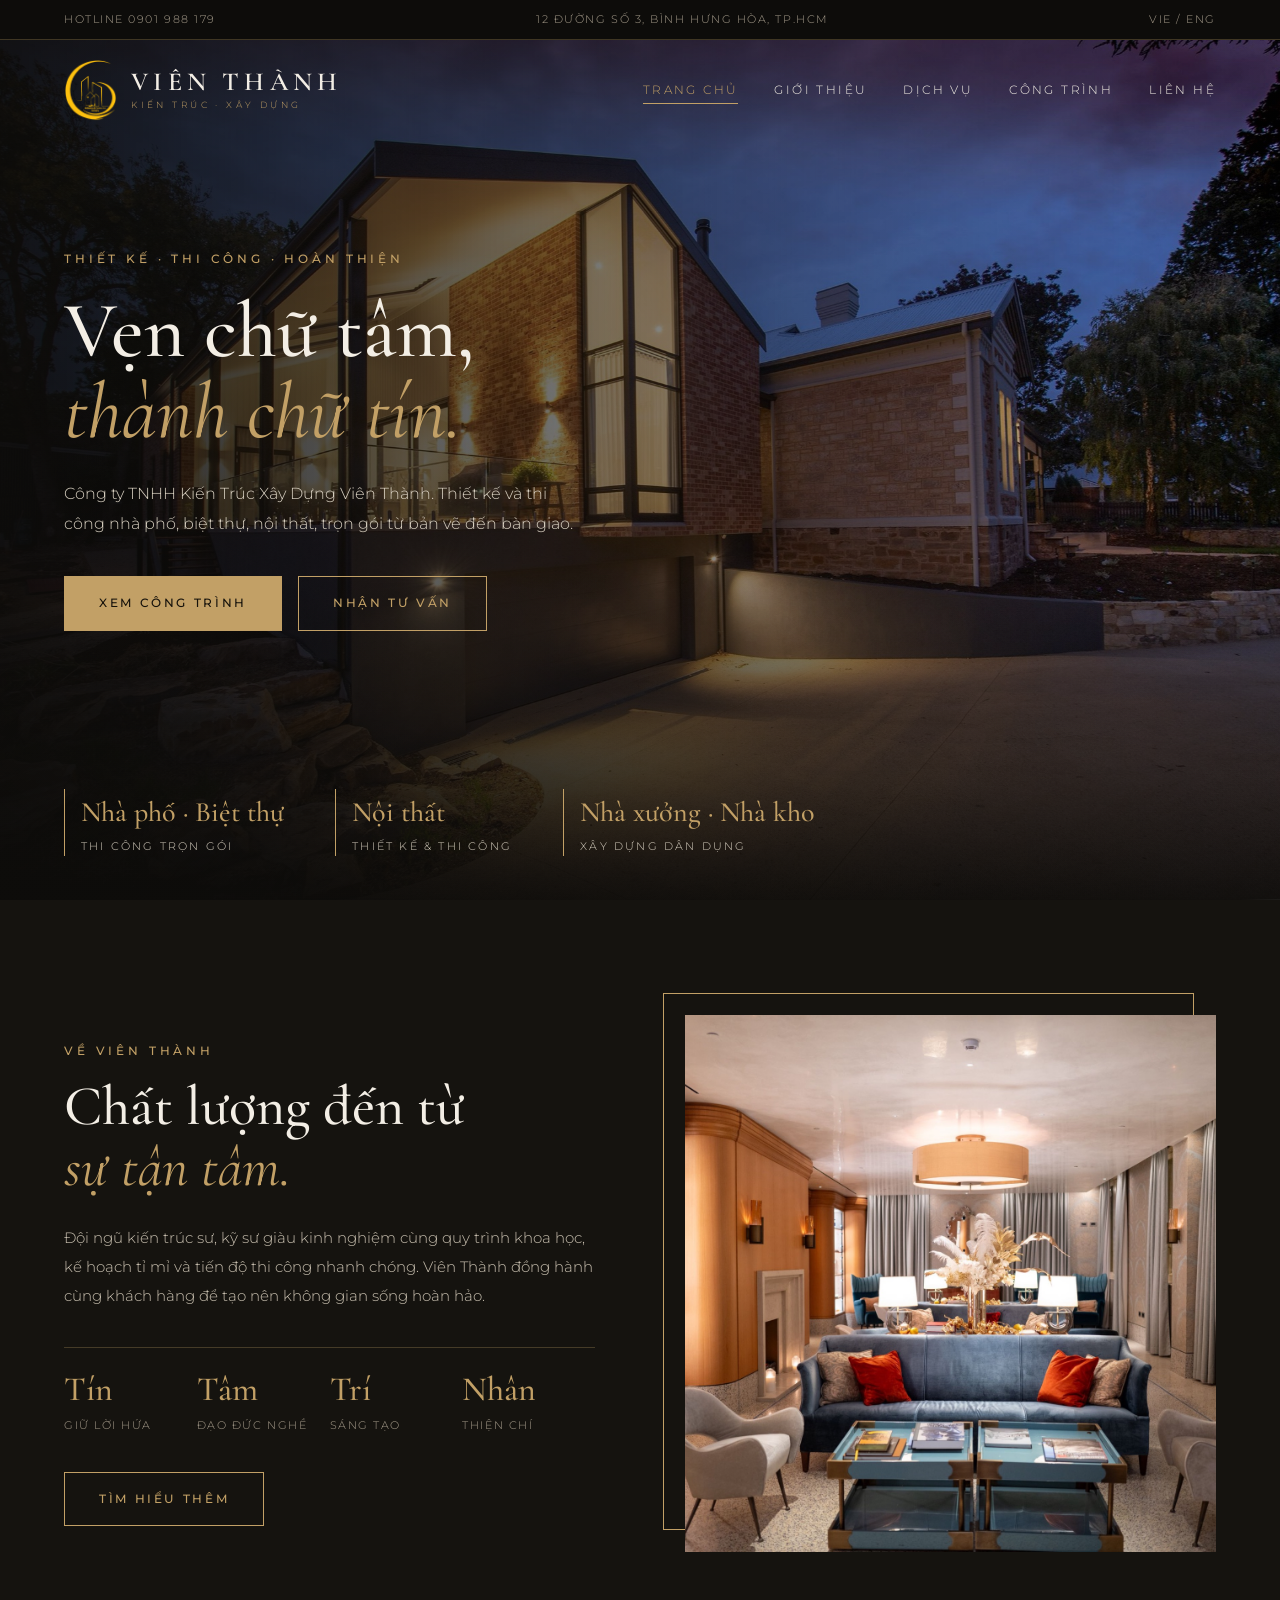
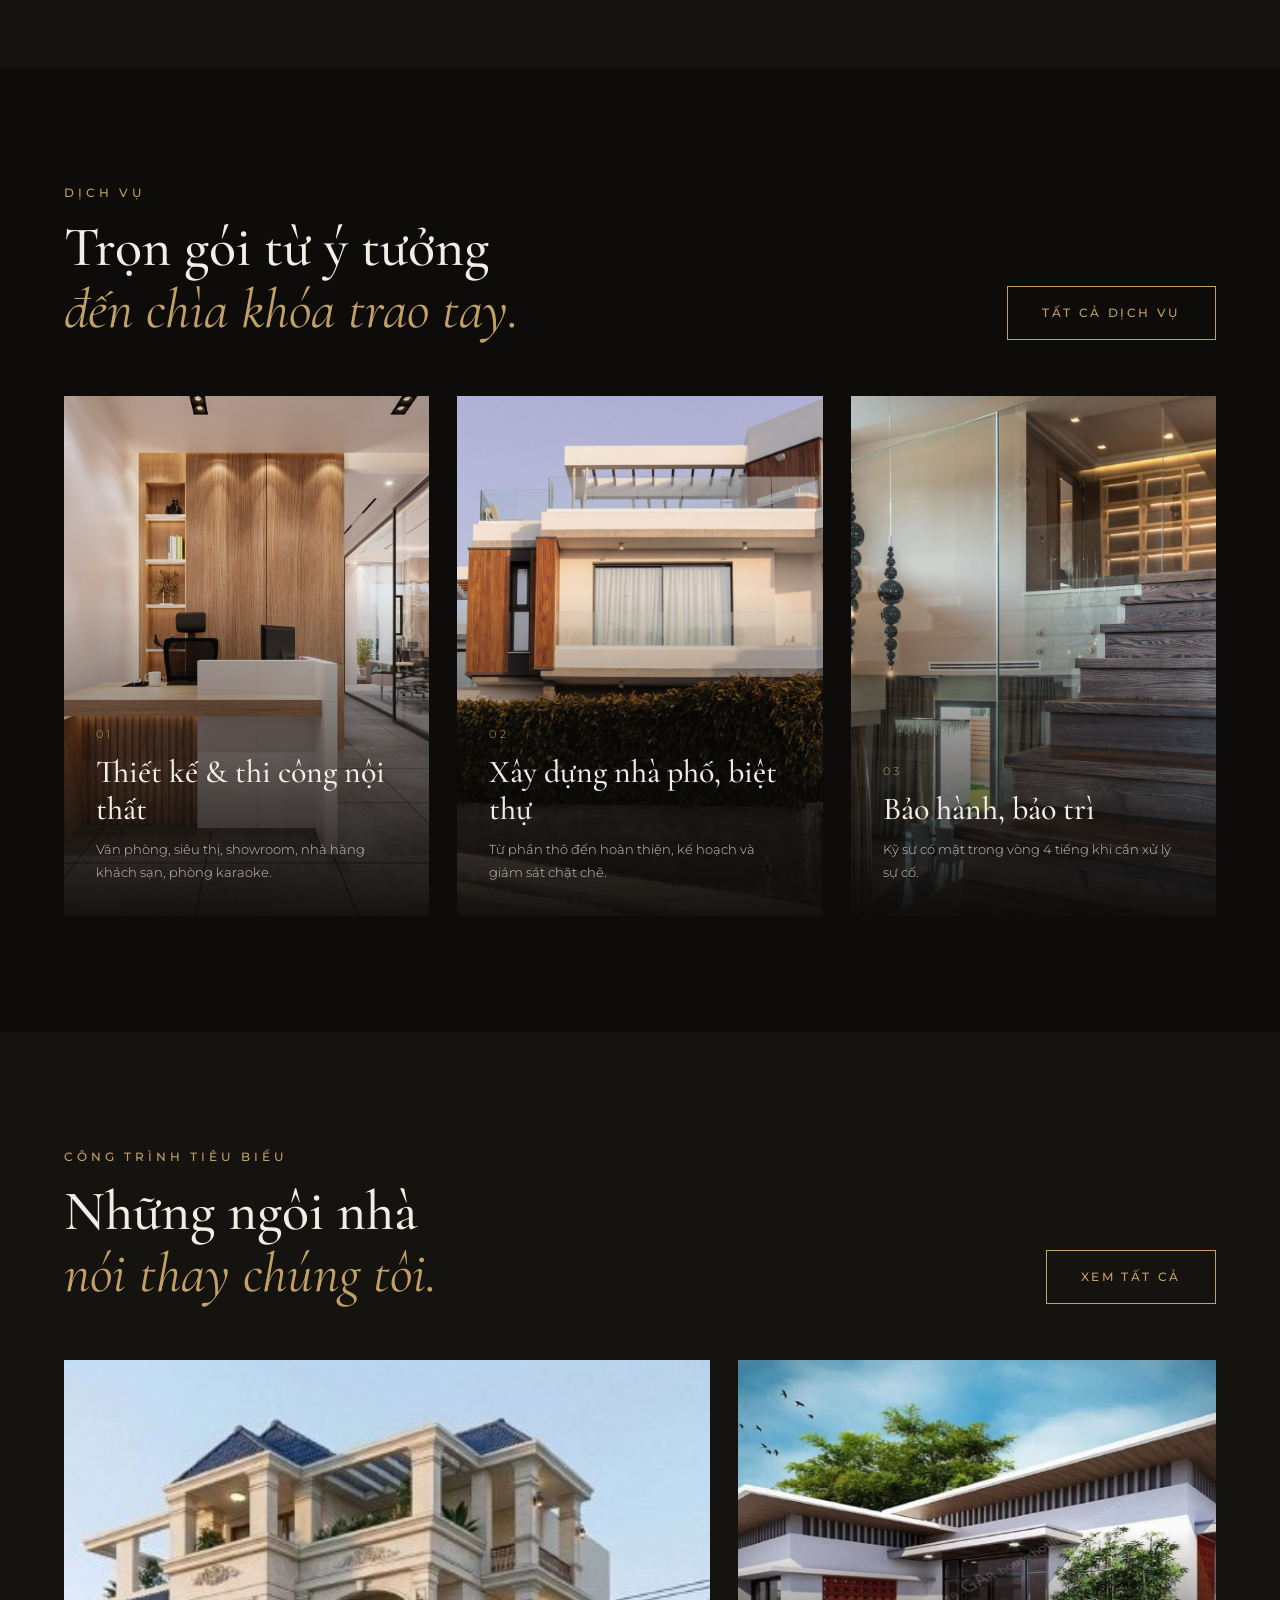
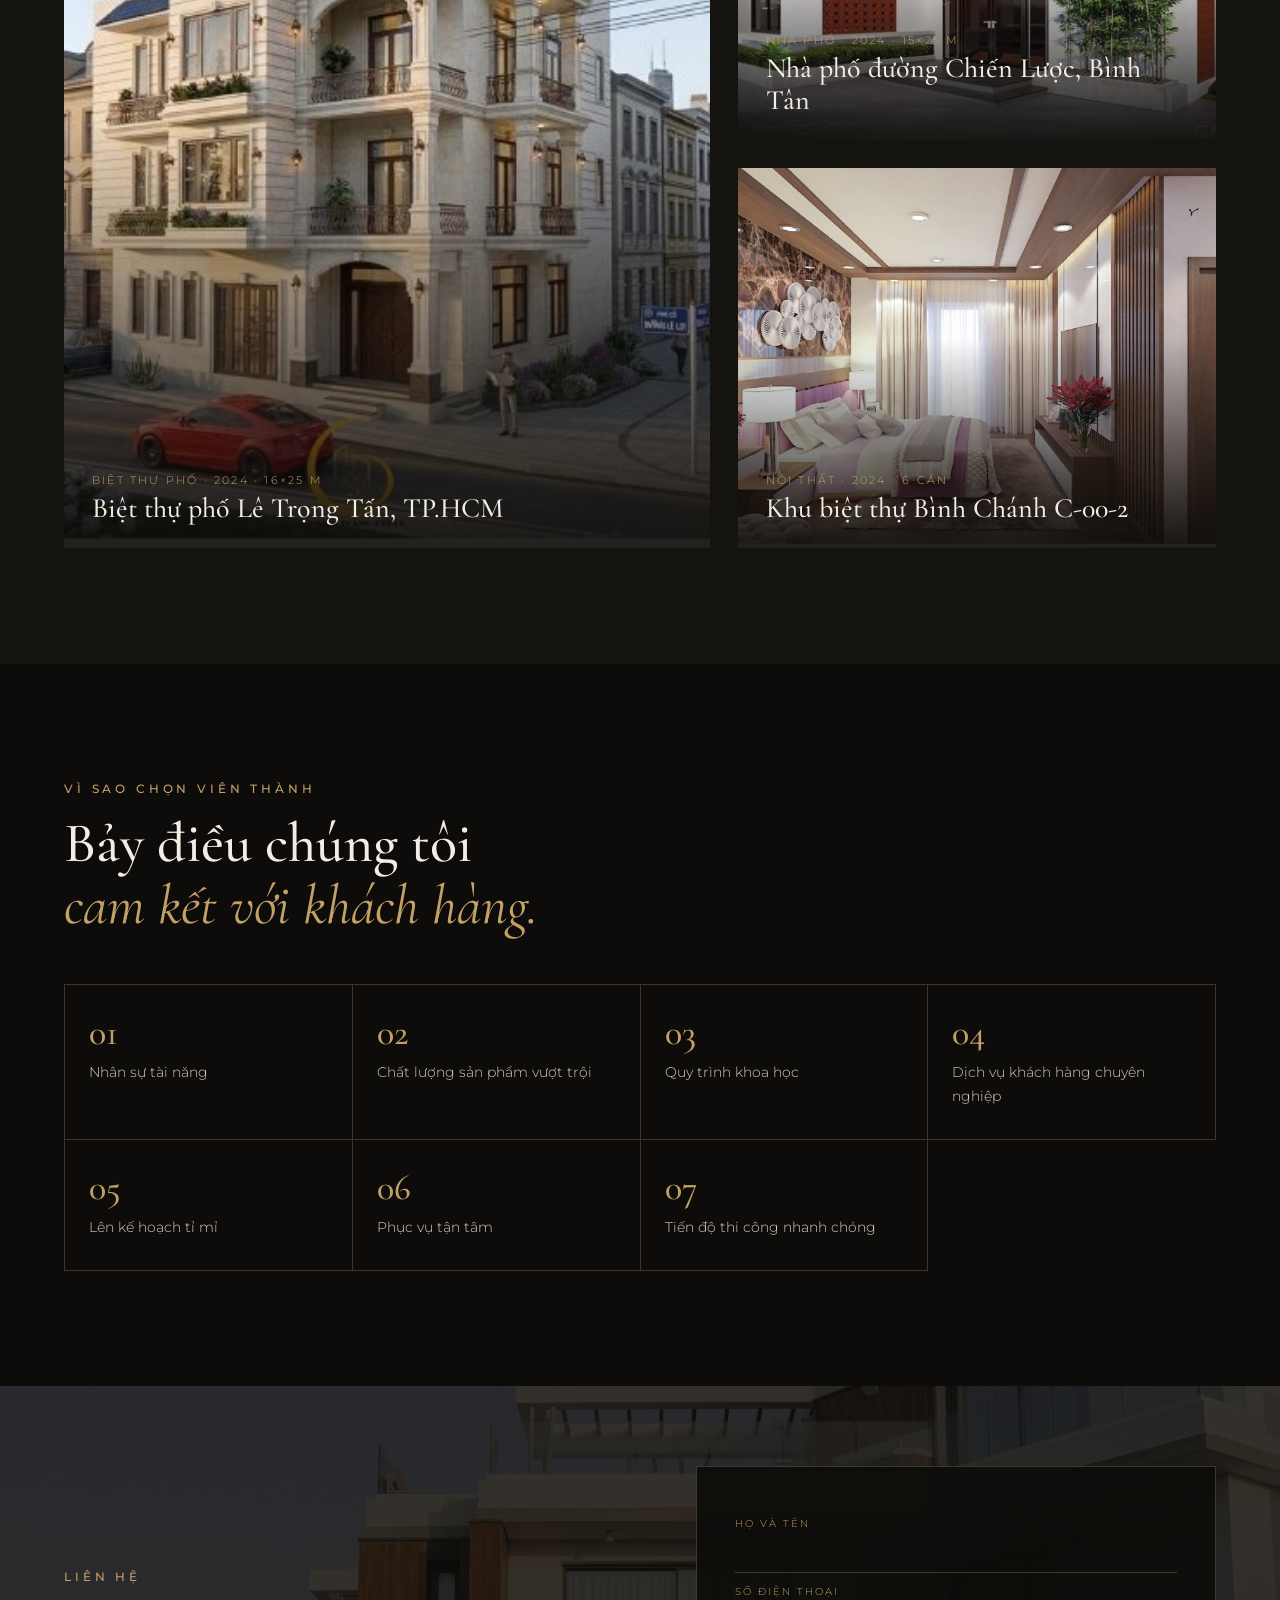
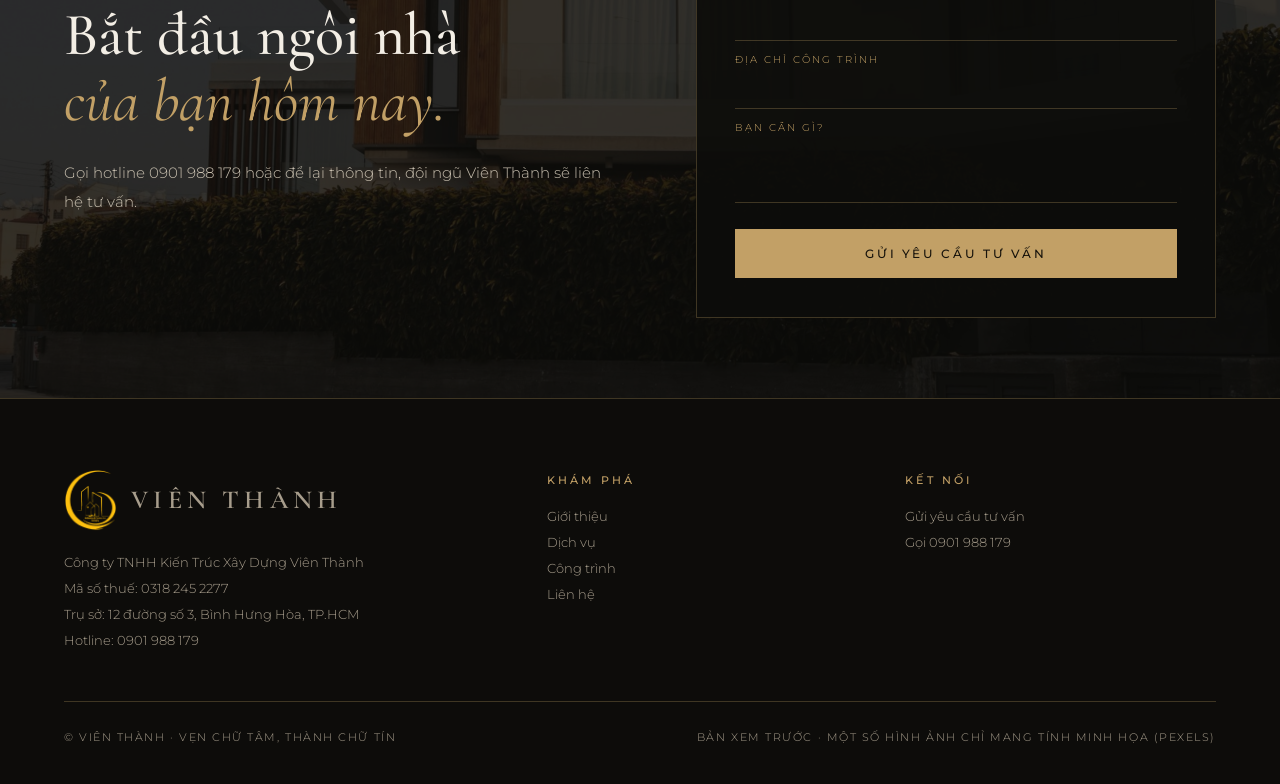
<file: index.html>
<!doctype html>
<html lang="vi"><head><meta charset="utf-8"><meta name="viewport" content="width=device-width,initial-scale=1">
<title>Viên Thành · Kiến trúc & Xây dựng</title><meta name="description" content="Công ty TNHH Kiến Trúc Xây Dựng Viên Thành: thiết kế, thi công nhà phố, biệt thự, nội thất trọn gói tại TP.HCM.">
<link rel="preconnect" href="https://fonts.googleapis.com"><link rel="preconnect" href="https://fonts.gstatic.com" crossorigin>
<link href="https://fonts.googleapis.com/css2?family=Cormorant+Garamond:ital,wght@0,400;0,500;0,600;1,400;1,500&family=Montserrat:wght@300;400;500;600&display=swap" rel="stylesheet">
<link rel="icon" type="image/png" href="img/favicon.png"><link rel="stylesheet" href="css/style.css"></head><body>
<div class="top"><span>HOTLINE 0901 988 179</span><span>12 ĐƯỜNG SỐ 3, BÌNH HƯNG HÒA, TP.HCM</span><span>VIE / ENG</span></div>
<header class="">
<a class="logo" href="index.html"><img src="img/logo-vienthanh.png" alt="Logo Viên Thành" width="52" height="54" style="height:62px;width:auto"><div><b>VIÊN THÀNH</b><small>KIẾN TRÚC · XÂY DỰNG</small></div></a>
<nav id="nav"><ul><li><a href="index.html" class=on>Trang chủ</a></li><li><a href="gioi-thieu.html">Giới thiệu</a></li><li><a href="dich-vu.html">Dịch vụ</a></li><li><a href="cong-trinh.html">Công trình</a></li><li><a href="lien-he.html">Liên hệ</a></li></ul></nav>
<button class="burger" aria-label="Mở menu" aria-expanded="false">☰</button>
</header>
<div class="hero"><img class="bg" src="img/minhhoa-hero.jpg" alt="Nhà hiện đại lúc hoàng hôn (ảnh minh họa)">
<div class="txt"><div class="eyebrow">Thiết kế · Thi công · Hoàn thiện</div>
<h1>Vẹn chữ tâm,<br><i>thành chữ tín.</i></h1>
<p>Công ty TNHH Kiến Trúc Xây Dựng Viên Thành. Thiết kế và thi công nhà phố, biệt thự, nội thất, trọn gói từ bản vẽ đến bàn giao.</p>
<div class="btns"><a class="btn g" href="cong-trinh.html">Xem công trình</a><a class="btn o" href="lien-he.html">Nhận tư vấn</a></div></div>
<div class="trust"><div><b>Nhà phố · Biệt thự</b>Thi công trọn gói</div><div><b>Nội thất</b>Thiết kế &amp; thi công</div><div><b>Nhà xưởng · Nhà kho</b>Xây dựng dân dụng</div></div></div>

<section class="alt"><div class="wrap split">
<div class="rv"><div class="eyebrow">Về Viên Thành</div><h2>Chất lượng đến từ<br><i>sự tận tâm.</i></h2>
<p class="lead">Đội ngũ kiến trúc sư, kỹ sư giàu kinh nghiệm cùng quy trình khoa học, kế hoạch tỉ mỉ và tiến độ thi công nhanh chóng. Viên Thành đồng hành cùng khách hàng để tạo nên không gian sống hoàn hảo.</p>
<div class="vals"><div><b>Tín</b><span>Giữ lời hứa</span></div><div><b>Tâm</b><span>Đạo đức nghề</span></div><div><b>Trí</b><span>Sáng tạo</span></div><div><b>Nhân</b><span>Thiện chí</span></div></div>
<p style="margin-top:34px"><a class="btn o" href="gioi-thieu.html">Tìm hiểu thêm</a></p></div>
<div class="frame rv"><img src="img/minhhoa-living.jpg" alt="Phòng khách sang trọng (ảnh minh họa)"></div></div></section>

<section><div class="wrap"><div class="head"><div class="rv"><div class="eyebrow">Dịch vụ</div><h2>Trọn gói từ ý tưởng<br><i>đến chìa khóa trao tay.</i></h2></div><a class="btn o" href="dich-vu.html">Tất cả dịch vụ</a></div>
<div class="svc">
<a class="card rv" href="dich-vu.html#noi-that"><img src="img/minhhoa-vanphong.jpg" alt="Nội thất văn phòng (ảnh minh họa)"><div class="t"><small>01</small><h3>Thiết kế &amp; thi công nội thất</h3><p>Văn phòng, siêu thị, showroom, nhà hàng khách sạn, phòng karaoke.</p></div></a>
<a class="card rv" href="dich-vu.html#xay-dung"><img src="img/minhhoa-bietthu.jpg" alt="Biệt thự hiện đại (ảnh minh họa)"><div class="t"><small>02</small><h3>Xây dựng nhà phố, biệt thự</h3><p>Từ phần thô đến hoàn thiện, kế hoạch và giám sát chặt chẽ.</p></div></a>
<a class="card rv" href="dich-vu.html#bao-hanh"><img src="img/minhhoa-cauthang.jpg" alt="Cầu thang gỗ (ảnh minh họa)"><div class="t"><small>03</small><h3>Bảo hành, bảo trì</h3><p>Kỹ sư có mặt trong vòng 4 tiếng khi cần xử lý sự cố.</p></div></a>
</div></div></section>

<section class="alt"><div class="wrap"><div class="head"><div class="rv"><div class="eyebrow">Công trình tiêu biểu</div><h2>Những ngôi nhà<br><i>nói thay chúng tôi.</i></h2></div><a class="btn o" href="cong-trinh.html">Xem tất cả</a></div>
<div class="pg">
<a class="pi big rv" href="cong-trinh.html"><img src="img/bietthu-letrongtan.jpg" alt="Biệt thự phố Lê Trọng Tấn"><div class="t"><span>Biệt thự phố · 2024 · 16×25 m</span><h4>Biệt thự phố Lê Trọng Tấn, TP.HCM</h4></div></a>
<a class="pi rv" href="cong-trinh.html"><img src="img/nhapho-chienluoc.jpg" alt="Nhà phố đường Chiến Lược"><div class="t"><span>Nhà phố · 2024 · 15×25 m</span><h4>Nhà phố đường Chiến Lược, Bình Tân</h4></div></a>
<a class="pi rv" href="cong-trinh.html"><img src="img/noithat-binhchanh-2.jpg" alt="Phòng ngủ khu biệt thự Bình Chánh"><div class="t"><span>Nội thất · 2024 · 6 căn</span><h4>Khu biệt thự Bình Chánh C-00-2</h4></div></a>
</div></div></section>

<section><div class="wrap"><div class="rv"><div class="eyebrow">Vì sao chọn Viên Thành</div><h2>Bảy điều chúng tôi<br><i>cam kết với khách hàng.</i></h2></div>
<div class="why rv"><div><b>01</b>Nhân sự tài năng</div><div><b>02</b>Chất lượng sản phẩm vượt trội</div><div><b>03</b>Quy trình khoa học</div><div><b>04</b>Dịch vụ khách hàng chuyên nghiệp</div><div><b>05</b>Lên kế hoạch tỉ mỉ</div><div><b>06</b>Phục vụ tận tâm</div><div><b>07</b>Tiến độ thi công nhanh chóng</div></div></div></section>
<section class="cta"><img src="img/minhhoa-bietthu.jpg" alt="" style="object-position:50% 40%">
<div class="cin"><div class="rv"><div class="eyebrow">Liên hệ</div><h2>Bắt đầu ngôi nhà<br><i>của bạn hôm nay.</i></h2>
<p class="lead">Gọi hotline 0901 988 179 hoặc để lại thông tin, đội ngũ Viên Thành sẽ liên hệ tư vấn.</p></div>
<form class="form rv" action="#"><label><span>Họ và tên</span><input required></label><label><span>Số điện thoại</span><input type="tel" required></label>
<label><span>Địa chỉ công trình</span><input></label><label><span>Bạn cần gì?</span><textarea rows="2"></textarea></label>
<button class="btn g" type="submit">Gửi yêu cầu tư vấn</button><div class="ok">Bản xem trước: biểu mẫu chưa gửi dữ liệu thật.</div></form></div></section>
<footer>
<div><a class="logo" href="index.html" style="margin-bottom:18px"><img src="img/logo-vienthanh.png" alt="Logo Viên Thành" width="52" height="54" style="height:62px;width:auto"><div><b>VIÊN THÀNH</b></div></a>Công ty TNHH Kiến Trúc Xây Dựng Viên Thành<br>Mã số thuế: 0318 245 2277<br>Trụ sở: 12 đường số 3, Bình Hưng Hòa, TP.HCM<br>Hotline: <a href="tel:0901988179">0901 988 179</a></div>
<div><h6>Khám phá</h6><a href="gioi-thieu.html">Giới thiệu</a><br><a href="dich-vu.html">Dịch vụ</a><br><a href="cong-trinh.html">Công trình</a><br><a href="lien-he.html">Liên hệ</a></div>
<div><h6>Kết nối</h6><a href="lien-he.html">Gửi yêu cầu tư vấn</a><br><a href="tel:0901988179">Gọi 0901 988 179</a></div>
<div class="copy"><span>© VIÊN THÀNH · VẸN CHỮ TÂM, THÀNH CHỮ TÍN</span><span>BẢN XEM TRƯỚC · MỘT SỐ HÌNH ẢNH CHỈ MANG TÍNH MINH HỌA (PEXELS)</span></div>
</footer>
<script src="js/main.js"></script></body></html>
</file>
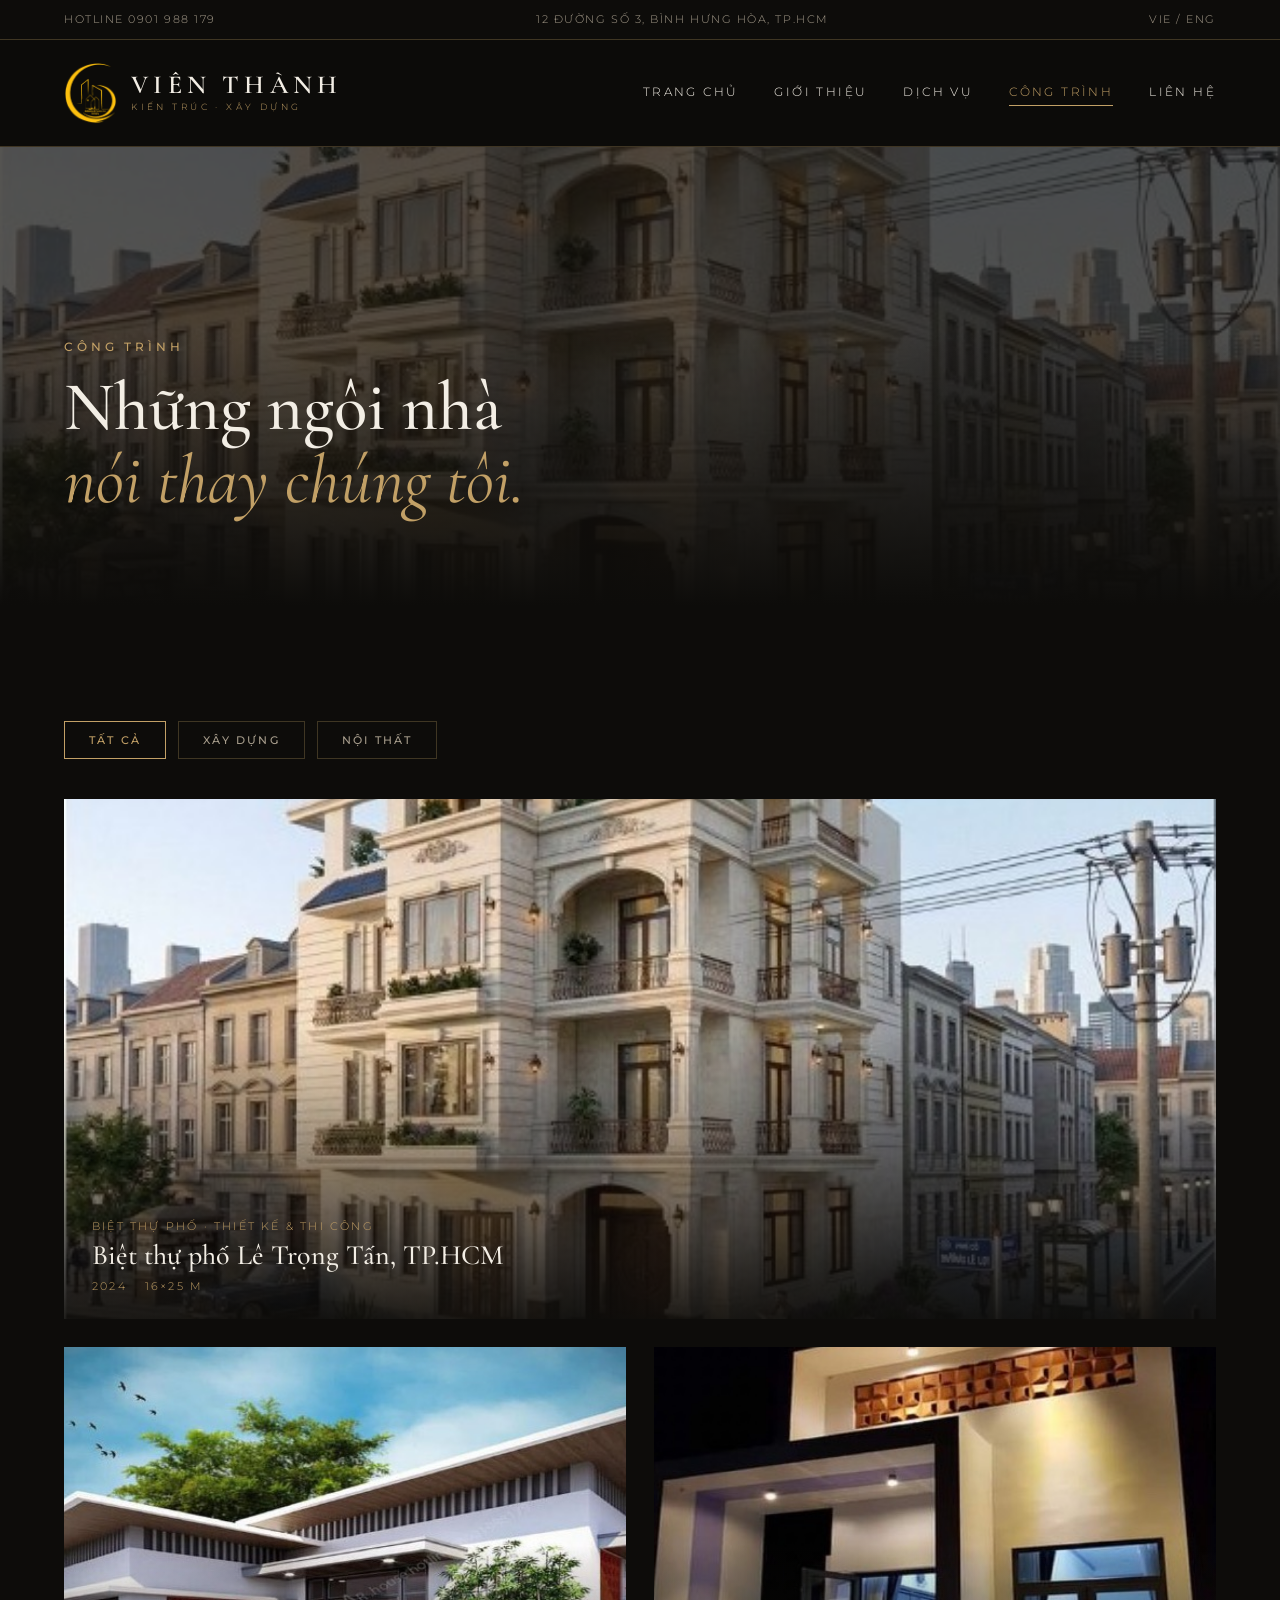
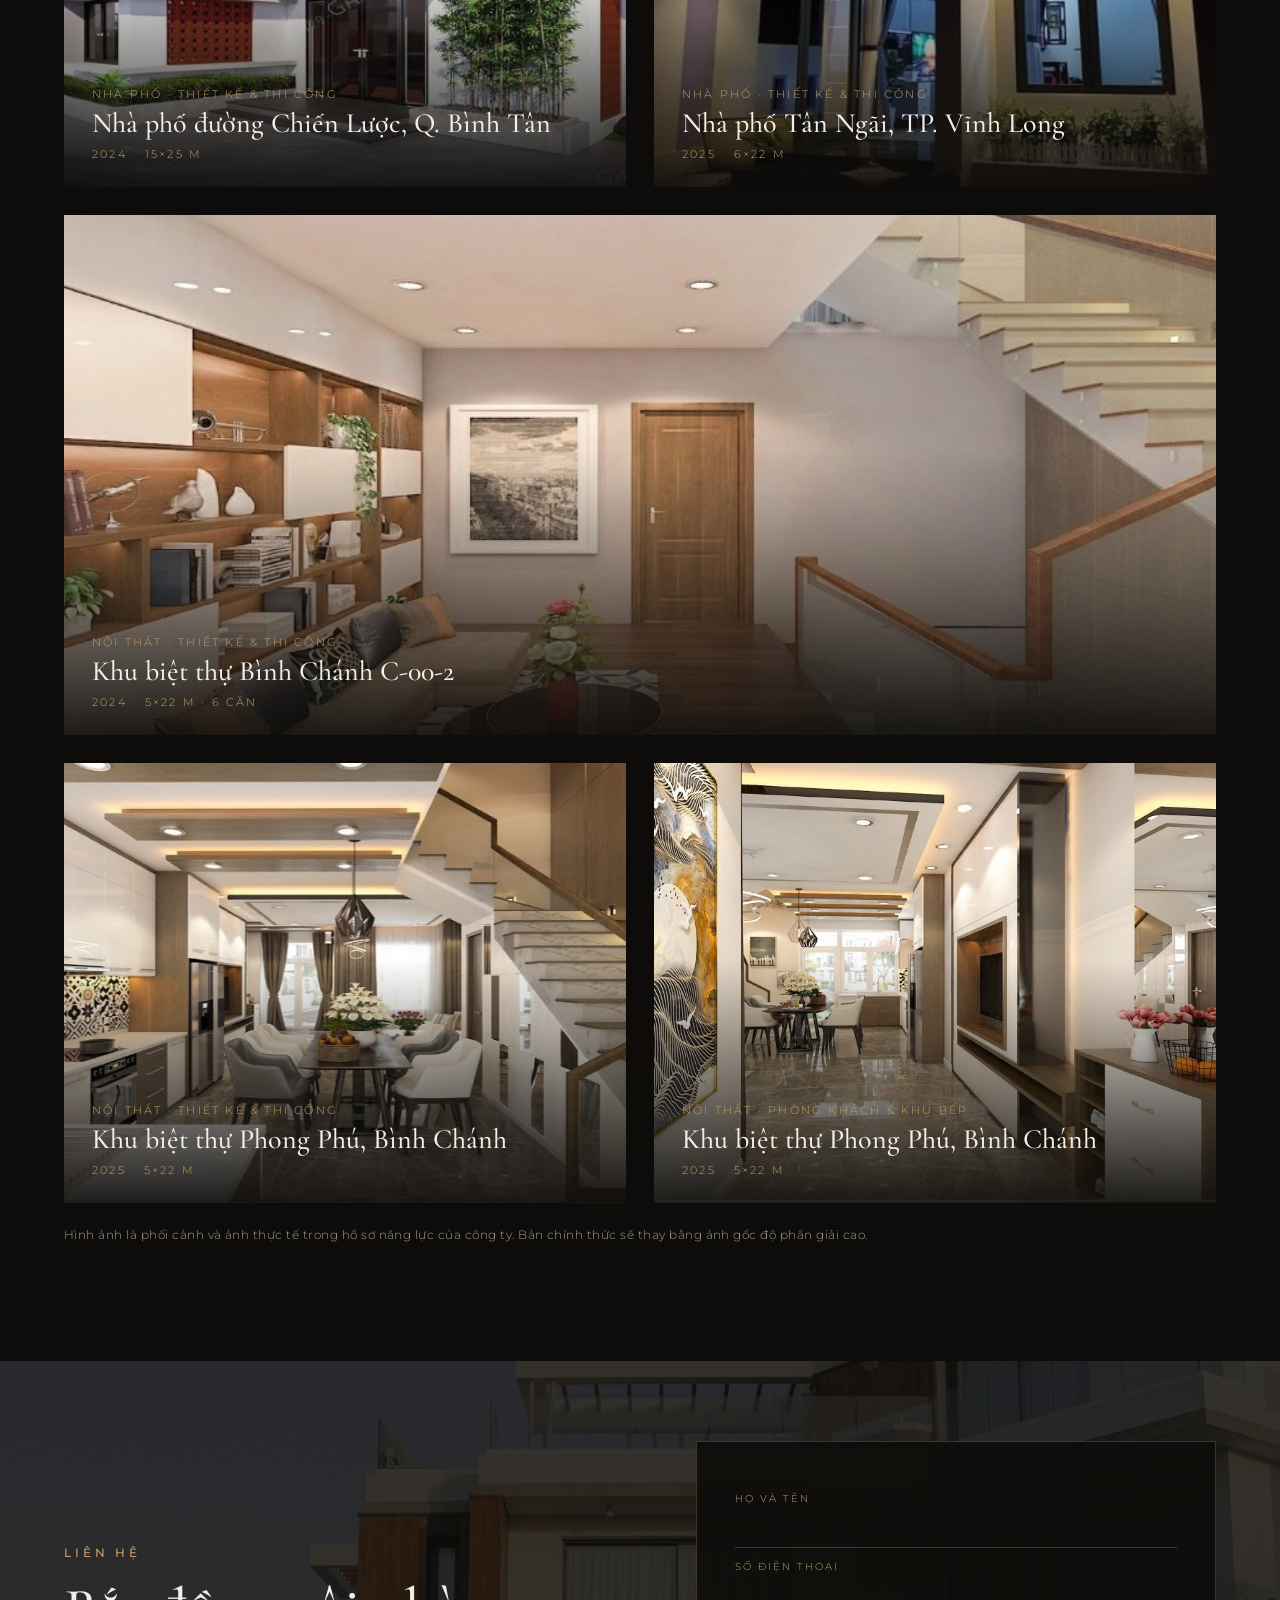
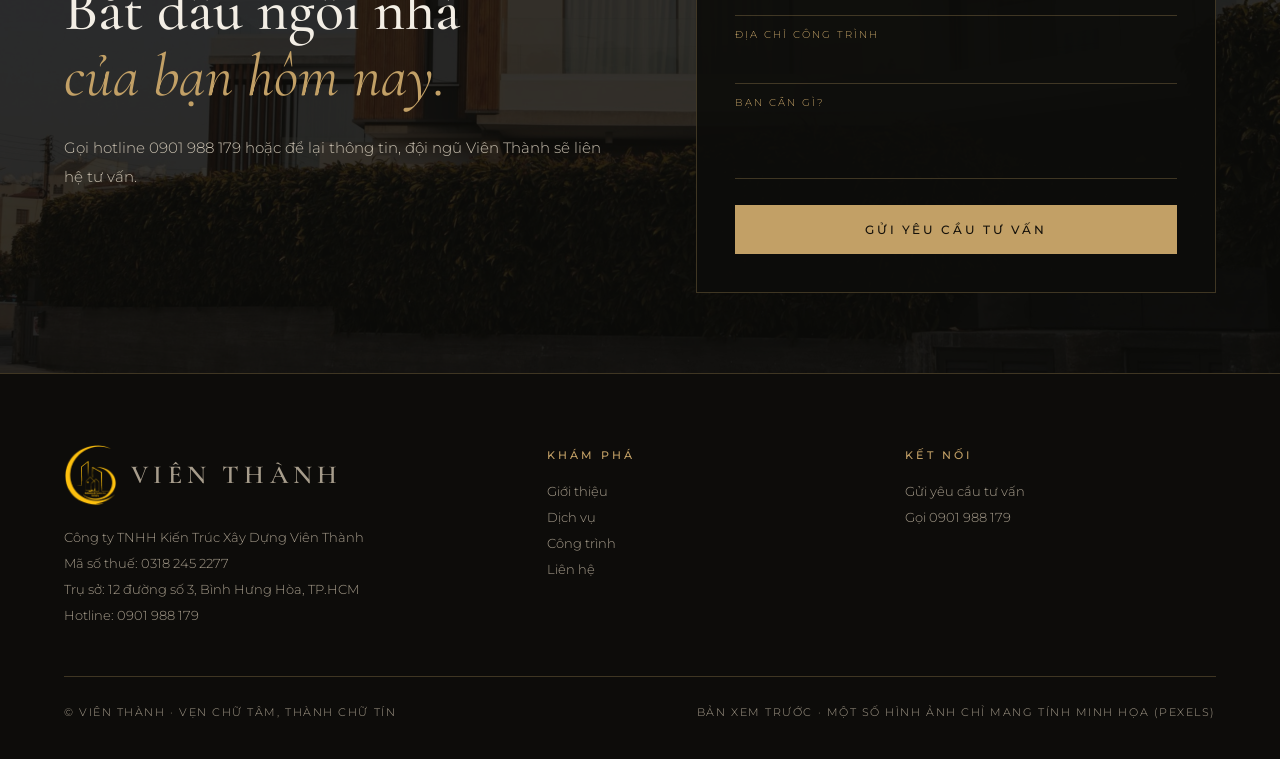
<file: cong-trinh.html>
<!doctype html>
<html lang="vi"><head><meta charset="utf-8"><meta name="viewport" content="width=device-width,initial-scale=1">
<title>Công trình · Viên Thành</title><meta name="description" content="Các công trình nhà phố, biệt thự và nội thất do Viên Thành thiết kế, thi công giai đoạn 2024–2025.">
<link rel="preconnect" href="https://fonts.googleapis.com"><link rel="preconnect" href="https://fonts.gstatic.com" crossorigin>
<link href="https://fonts.googleapis.com/css2?family=Cormorant+Garamond:ital,wght@0,400;0,500;0,600;1,400;1,500&family=Montserrat:wght@300;400;500;600&display=swap" rel="stylesheet">
<link rel="icon" type="image/png" href="img/favicon.png"><link rel="stylesheet" href="css/style.css"></head><body>
<div class="top"><span>HOTLINE 0901 988 179</span><span>12 ĐƯỜNG SỐ 3, BÌNH HƯNG HÒA, TP.HCM</span><span>VIE / ENG</span></div>
<header class="solid">
<a class="logo" href="index.html"><img src="img/logo-vienthanh.png" alt="Logo Viên Thành" width="52" height="54" style="height:62px;width:auto"><div><b>VIÊN THÀNH</b><small>KIẾN TRÚC · XÂY DỰNG</small></div></a>
<nav id="nav"><ul><li><a href="index.html">Trang chủ</a></li><li><a href="gioi-thieu.html">Giới thiệu</a></li><li><a href="dich-vu.html">Dịch vụ</a></li><li><a href="cong-trinh.html" class=on>Công trình</a></li><li><a href="lien-he.html">Liên hệ</a></li></ul></nav>
<button class="burger" aria-label="Mở menu" aria-expanded="false">☰</button>
</header>
<div class="phead"><img src="img/bietthu-letrongtan.jpg" alt=""><div class="wrap"><div class="eyebrow">Công trình</div><h1>Những ngôi nhà<br><i>nói thay chúng tôi.</i></h1></div></div>
<section><div class="wrap"><div class="chips"><button class="on" data-f="all">Tất cả</button><button data-f="xd">Xây dựng</button><button data-f="nt">Nội thất</button></div>
<div class="gal"><div class="pi w rv" data-t="xd"><img src="img/bietthu-letrongtan.jpg" alt="Biệt thự phố Lê Trọng Tấn, TP.HCM"><div class="t"><span>Biệt thự phố · Thiết kế &amp; thi công</span><h4>Biệt thự phố Lê Trọng Tấn, TP.HCM</h4><div class="meta"><span>2024</span><span>16×25 m</span></div></div></div><div class="pi  rv" data-t="xd"><img src="img/nhapho-chienluoc.jpg" alt="Nhà phố đường Chiến Lược, Q. Bình Tân"><div class="t"><span>Nhà phố · Thiết kế &amp; thi công</span><h4>Nhà phố đường Chiến Lược, Q. Bình Tân</h4><div class="meta"><span>2024</span><span>15×25 m</span></div></div></div><div class="pi  rv" data-t="xd"><img src="img/nhapho-vinhlong-thicong.jpg" alt="Nhà phố Tân Ngãi, TP. Vĩnh Long"><div class="t"><span>Nhà phố · Thiết kế &amp; thi công</span><h4>Nhà phố Tân Ngãi, TP. Vĩnh Long</h4><div class="meta"><span>2025</span><span>6×22 m</span></div></div></div><div class="pi w rv" data-t="nt"><img src="img/noithat-binhchanh-1.jpg" alt="Khu biệt thự Bình Chánh C-00-2"><div class="t"><span>Nội thất · Thiết kế &amp; thi công</span><h4>Khu biệt thự Bình Chánh C-00-2</h4><div class="meta"><span>2024</span><span>5×22 m · 6 căn</span></div></div></div><div class="pi  rv" data-t="nt"><img src="img/noithat-phongphu-1.jpg" alt="Khu biệt thự Phong Phú, Bình Chánh"><div class="t"><span>Nội thất · Thiết kế &amp; thi công</span><h4>Khu biệt thự Phong Phú, Bình Chánh</h4><div class="meta"><span>2025</span><span>5×22 m</span></div></div></div><div class="pi  rv" data-t="nt"><img src="img/noithat-phongphu-2.jpg" alt="Khu biệt thự Phong Phú, Bình Chánh"><div class="t"><span>Nội thất · Phòng khách &amp; khu bếp</span><h4>Khu biệt thự Phong Phú, Bình Chánh</h4><div class="meta"><span>2025</span><span>5×22 m</span></div></div></div></div>
<p class="note">Hình ảnh là phối cảnh và ảnh thực tế trong hồ sơ năng lực của công ty. Bản chính thức sẽ thay bằng ảnh gốc độ phân giải cao.</p></div></section>
<section class="cta"><img src="img/minhhoa-bietthu.jpg" alt="" style="object-position:50% 40%">
<div class="cin"><div class="rv"><div class="eyebrow">Liên hệ</div><h2>Bắt đầu ngôi nhà<br><i>của bạn hôm nay.</i></h2>
<p class="lead">Gọi hotline 0901 988 179 hoặc để lại thông tin, đội ngũ Viên Thành sẽ liên hệ tư vấn.</p></div>
<form class="form rv" action="#"><label><span>Họ và tên</span><input required></label><label><span>Số điện thoại</span><input type="tel" required></label>
<label><span>Địa chỉ công trình</span><input></label><label><span>Bạn cần gì?</span><textarea rows="2"></textarea></label>
<button class="btn g" type="submit">Gửi yêu cầu tư vấn</button><div class="ok">Bản xem trước: biểu mẫu chưa gửi dữ liệu thật.</div></form></div></section>
<footer>
<div><a class="logo" href="index.html" style="margin-bottom:18px"><img src="img/logo-vienthanh.png" alt="Logo Viên Thành" width="52" height="54" style="height:62px;width:auto"><div><b>VIÊN THÀNH</b></div></a>Công ty TNHH Kiến Trúc Xây Dựng Viên Thành<br>Mã số thuế: 0318 245 2277<br>Trụ sở: 12 đường số 3, Bình Hưng Hòa, TP.HCM<br>Hotline: <a href="tel:0901988179">0901 988 179</a></div>
<div><h6>Khám phá</h6><a href="gioi-thieu.html">Giới thiệu</a><br><a href="dich-vu.html">Dịch vụ</a><br><a href="cong-trinh.html">Công trình</a><br><a href="lien-he.html">Liên hệ</a></div>
<div><h6>Kết nối</h6><a href="lien-he.html">Gửi yêu cầu tư vấn</a><br><a href="tel:0901988179">Gọi 0901 988 179</a></div>
<div class="copy"><span>© VIÊN THÀNH · VẸN CHỮ TÂM, THÀNH CHỮ TÍN</span><span>BẢN XEM TRƯỚC · MỘT SỐ HÌNH ẢNH CHỈ MANG TÍNH MINH HỌA (PEXELS)</span></div>
</footer>
<script src="js/main.js"></script></body></html>
</file>
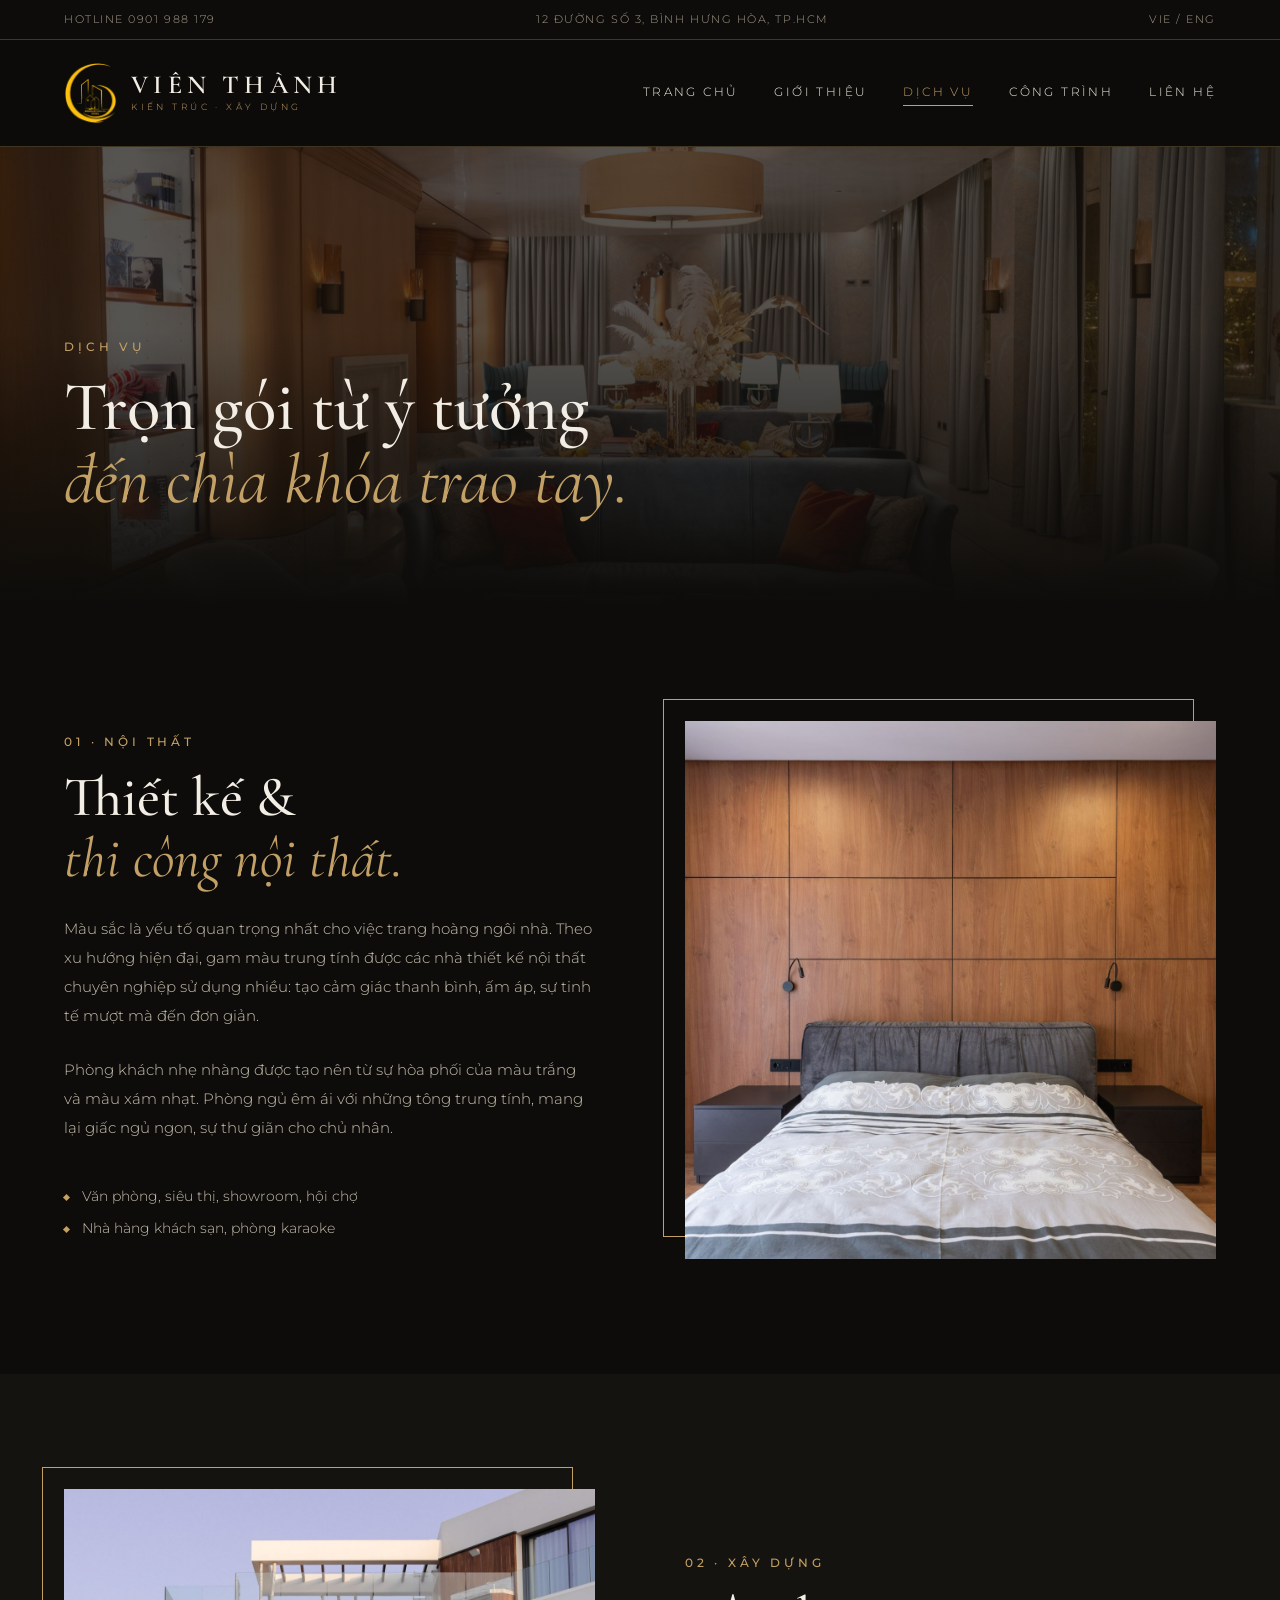
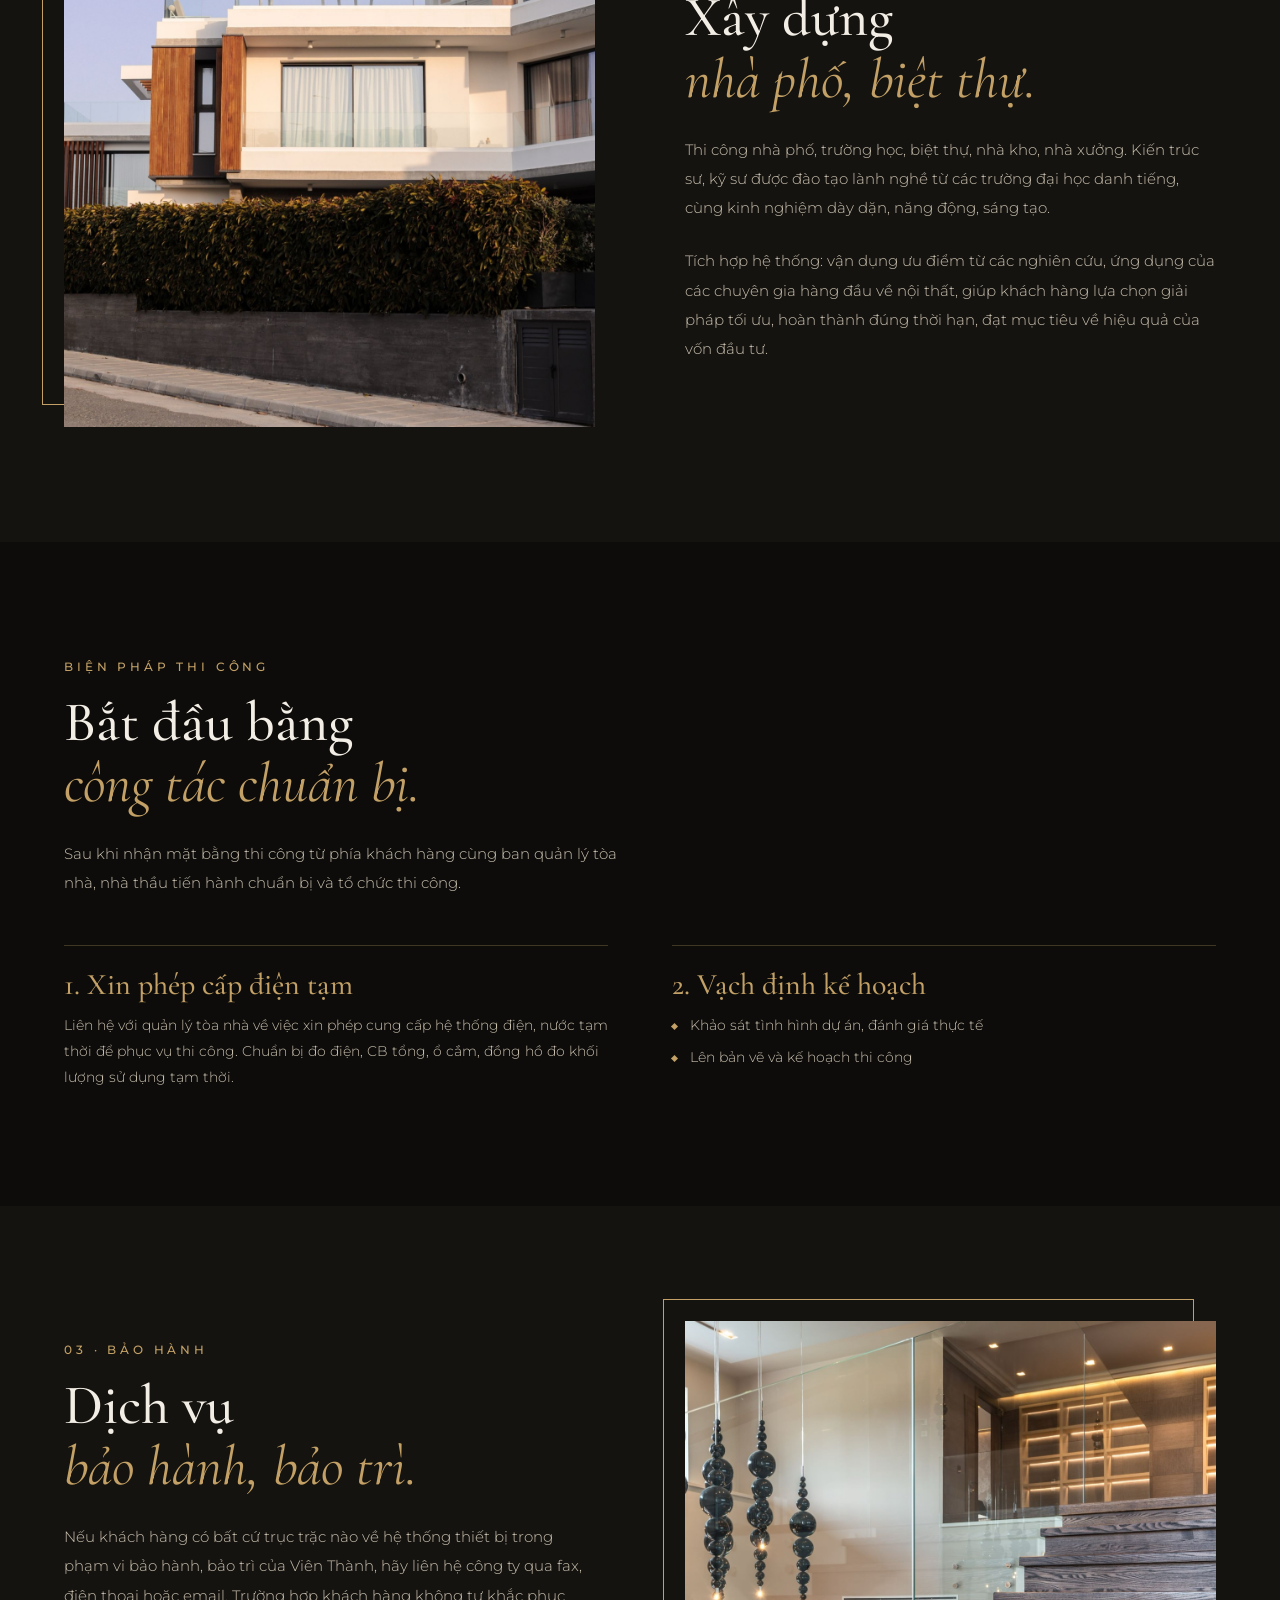
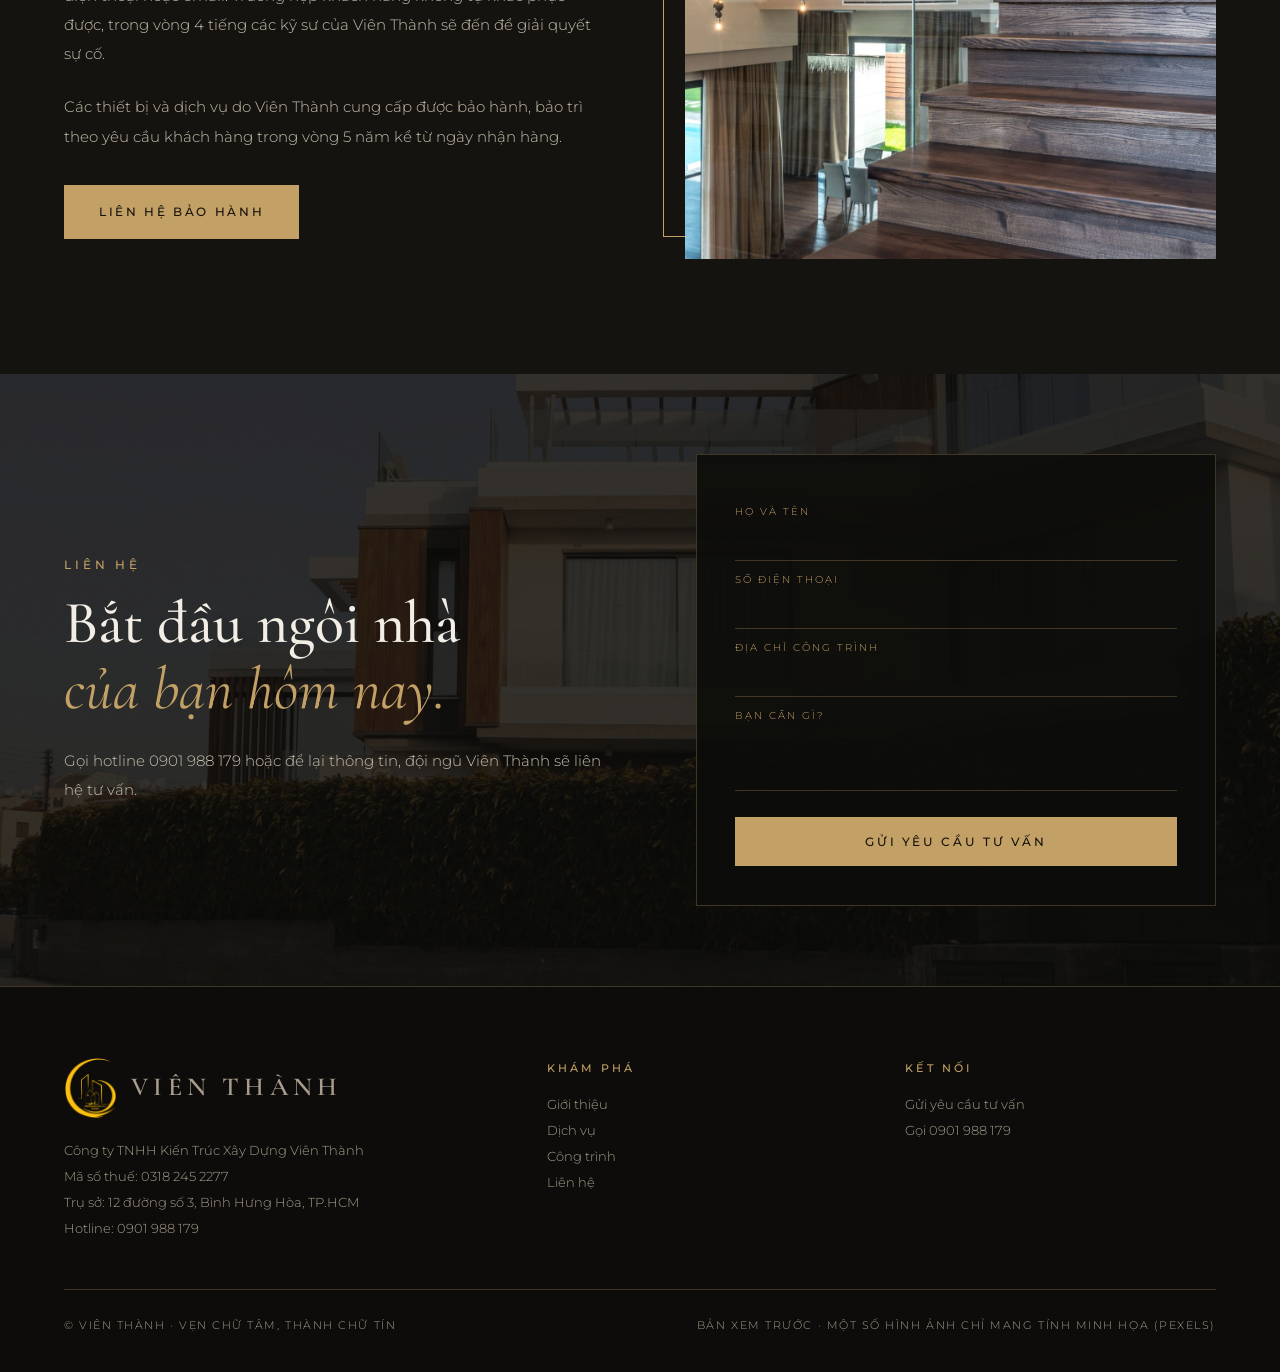
<file: dich-vu.html>
<!doctype html>
<html lang="vi"><head><meta charset="utf-8"><meta name="viewport" content="width=device-width,initial-scale=1">
<title>Dịch vụ · Viên Thành</title><meta name="description" content="Dịch vụ thiết kế, thi công nội thất, xây dựng nhà phố biệt thự, bảo hành bảo trì của Viên Thành.">
<link rel="preconnect" href="https://fonts.googleapis.com"><link rel="preconnect" href="https://fonts.gstatic.com" crossorigin>
<link href="https://fonts.googleapis.com/css2?family=Cormorant+Garamond:ital,wght@0,400;0,500;0,600;1,400;1,500&family=Montserrat:wght@300;400;500;600&display=swap" rel="stylesheet">
<link rel="icon" type="image/png" href="img/favicon.png"><link rel="stylesheet" href="css/style.css"></head><body>
<div class="top"><span>HOTLINE 0901 988 179</span><span>12 ĐƯỜNG SỐ 3, BÌNH HƯNG HÒA, TP.HCM</span><span>VIE / ENG</span></div>
<header class="solid">
<a class="logo" href="index.html"><img src="img/logo-vienthanh.png" alt="Logo Viên Thành" width="52" height="54" style="height:62px;width:auto"><div><b>VIÊN THÀNH</b><small>KIẾN TRÚC · XÂY DỰNG</small></div></a>
<nav id="nav"><ul><li><a href="index.html">Trang chủ</a></li><li><a href="gioi-thieu.html">Giới thiệu</a></li><li><a href="dich-vu.html" class=on>Dịch vụ</a></li><li><a href="cong-trinh.html">Công trình</a></li><li><a href="lien-he.html">Liên hệ</a></li></ul></nav>
<button class="burger" aria-label="Mở menu" aria-expanded="false">☰</button>
</header>
<div class="phead"><img src="img/minhhoa-living.jpg" alt=""><div class="wrap"><div class="eyebrow">Dịch vụ</div><h1>Trọn gói từ ý tưởng<br><i>đến chìa khóa trao tay.</i></h1></div></div>

<section id="noi-that"><div class="wrap split"><div class="rv"><div class="eyebrow">01 · Nội thất</div><h2>Thiết kế &amp;<br><i>thi công nội thất.</i></h2>
<p class="lead">Màu sắc là yếu tố quan trọng nhất cho việc trang hoàng ngôi nhà. Theo xu hướng hiện đại, gam màu trung tính được các nhà thiết kế nội thất chuyên nghiệp sử dụng nhiều: tạo cảm giác thanh bình, ấm áp, sự tinh tế mượt mà đến đơn giản.</p>
<p class="lead">Phòng khách nhẹ nhàng được tạo nên từ sự hòa phối của màu trắng và màu xám nhạt. Phòng ngủ êm ái với những tông trung tính, mang lại giấc ngủ ngon, sự thư giãn cho chủ nhân.</p>
<ul class="blk" style="border:0;margin-top:20px"><li>Văn phòng, siêu thị, showroom, hội chợ</li><li>Nhà hàng khách sạn, phòng karaoke</li></ul></div>
<div class="frame rv"><img src="img/minhhoa-phongngu.jpg" alt="Phòng ngủ ốp gỗ (ảnh minh họa)"></div></div></section>

<section id="xay-dung" class="alt"><div class="wrap split"><div class="frame rv"><img src="img/minhhoa-bietthu.jpg" alt="Biệt thự hiện đại (ảnh minh họa)"></div>
<div class="rv"><div class="eyebrow">02 · Xây dựng</div><h2>Xây dựng<br><i>nhà phố, biệt thự.</i></h2>
<p class="lead">Thi công nhà phố, trường học, biệt thự, nhà kho, nhà xưởng. Kiến trúc sư, kỹ sư được đào tạo lành nghề từ các trường đại học danh tiếng, cùng kinh nghiệm dày dặn, năng động, sáng tạo.</p>
<p class="lead">Tích hợp hệ thống: vận dụng ưu điểm từ các nghiên cứu, ứng dụng của các chuyên gia hàng đầu về nội thất, giúp khách hàng lựa chọn giải pháp tối ưu, hoàn thành đúng thời hạn, đạt mục tiêu về hiệu quả của vốn đầu tư.</p></div></div></section>

<section id="thi-cong"><div class="wrap"><div class="rv"><div class="eyebrow">Biện pháp thi công</div><h2>Bắt đầu bằng<br><i>công tác chuẩn bị.</i></h2>
<p class="lead">Sau khi nhận mặt bằng thi công từ phía khách hàng cùng ban quản lý tòa nhà, nhà thầu tiến hành chuẩn bị và tổ chức thi công.</p></div>
<div class="cols">
<div class="blk rv"><h3>1. Xin phép cấp điện tạm</h3><p>Liên hệ với quản lý tòa nhà về việc xin phép cung cấp hệ thống điện, nước tạm thời để phục vụ thi công. Chuẩn bị đo điện, CB tổng, ổ cắm, đồng hồ đo khối lượng sử dụng tạm thời.</p></div>
<div class="blk rv"><h3>2. Vạch định kế hoạch</h3><ul><li>Khảo sát tình hình dự án, đánh giá thực tế</li><li>Lên bản vẽ và kế hoạch thi công</li></ul></div></div></div></section>

<section id="bao-hanh" class="alt"><div class="wrap split"><div class="rv"><div class="eyebrow">03 · Bảo hành</div><h2>Dịch vụ<br><i>bảo hành, bảo trì.</i></h2>
<p class="lead">Nếu khách hàng có bất cứ trục trặc nào về hệ thống thiết bị trong phạm vi bảo hành, bảo trì của Viên Thành, hãy liên hệ công ty qua fax, điện thoại hoặc email. Trường hợp khách hàng không tự khắc phục được, trong vòng 4 tiếng các kỹ sư của Viên Thành sẽ đến để giải quyết sự cố.</p>
<p class="lead">Các thiết bị và dịch vụ do Viên Thành cung cấp được bảo hành, bảo trì theo yêu cầu khách hàng trong vòng 5 năm kể từ ngày nhận hàng.</p>
<p style="margin-top:34px"><a class="btn g" href="lien-he.html">Liên hệ bảo hành</a></p></div>
<div class="frame rv"><img src="img/minhhoa-cauthang.jpg" alt="Cầu thang gỗ (ảnh minh họa)"></div></div></section>
<section class="cta"><img src="img/minhhoa-bietthu.jpg" alt="" style="object-position:50% 40%">
<div class="cin"><div class="rv"><div class="eyebrow">Liên hệ</div><h2>Bắt đầu ngôi nhà<br><i>của bạn hôm nay.</i></h2>
<p class="lead">Gọi hotline 0901 988 179 hoặc để lại thông tin, đội ngũ Viên Thành sẽ liên hệ tư vấn.</p></div>
<form class="form rv" action="#"><label><span>Họ và tên</span><input required></label><label><span>Số điện thoại</span><input type="tel" required></label>
<label><span>Địa chỉ công trình</span><input></label><label><span>Bạn cần gì?</span><textarea rows="2"></textarea></label>
<button class="btn g" type="submit">Gửi yêu cầu tư vấn</button><div class="ok">Bản xem trước: biểu mẫu chưa gửi dữ liệu thật.</div></form></div></section>
<footer>
<div><a class="logo" href="index.html" style="margin-bottom:18px"><img src="img/logo-vienthanh.png" alt="Logo Viên Thành" width="52" height="54" style="height:62px;width:auto"><div><b>VIÊN THÀNH</b></div></a>Công ty TNHH Kiến Trúc Xây Dựng Viên Thành<br>Mã số thuế: 0318 245 2277<br>Trụ sở: 12 đường số 3, Bình Hưng Hòa, TP.HCM<br>Hotline: <a href="tel:0901988179">0901 988 179</a></div>
<div><h6>Khám phá</h6><a href="gioi-thieu.html">Giới thiệu</a><br><a href="dich-vu.html">Dịch vụ</a><br><a href="cong-trinh.html">Công trình</a><br><a href="lien-he.html">Liên hệ</a></div>
<div><h6>Kết nối</h6><a href="lien-he.html">Gửi yêu cầu tư vấn</a><br><a href="tel:0901988179">Gọi 0901 988 179</a></div>
<div class="copy"><span>© VIÊN THÀNH · VẸN CHỮ TÂM, THÀNH CHỮ TÍN</span><span>BẢN XEM TRƯỚC · MỘT SỐ HÌNH ẢNH CHỈ MANG TÍNH MINH HỌA (PEXELS)</span></div>
</footer>
<script src="js/main.js"></script></body></html>
</file>
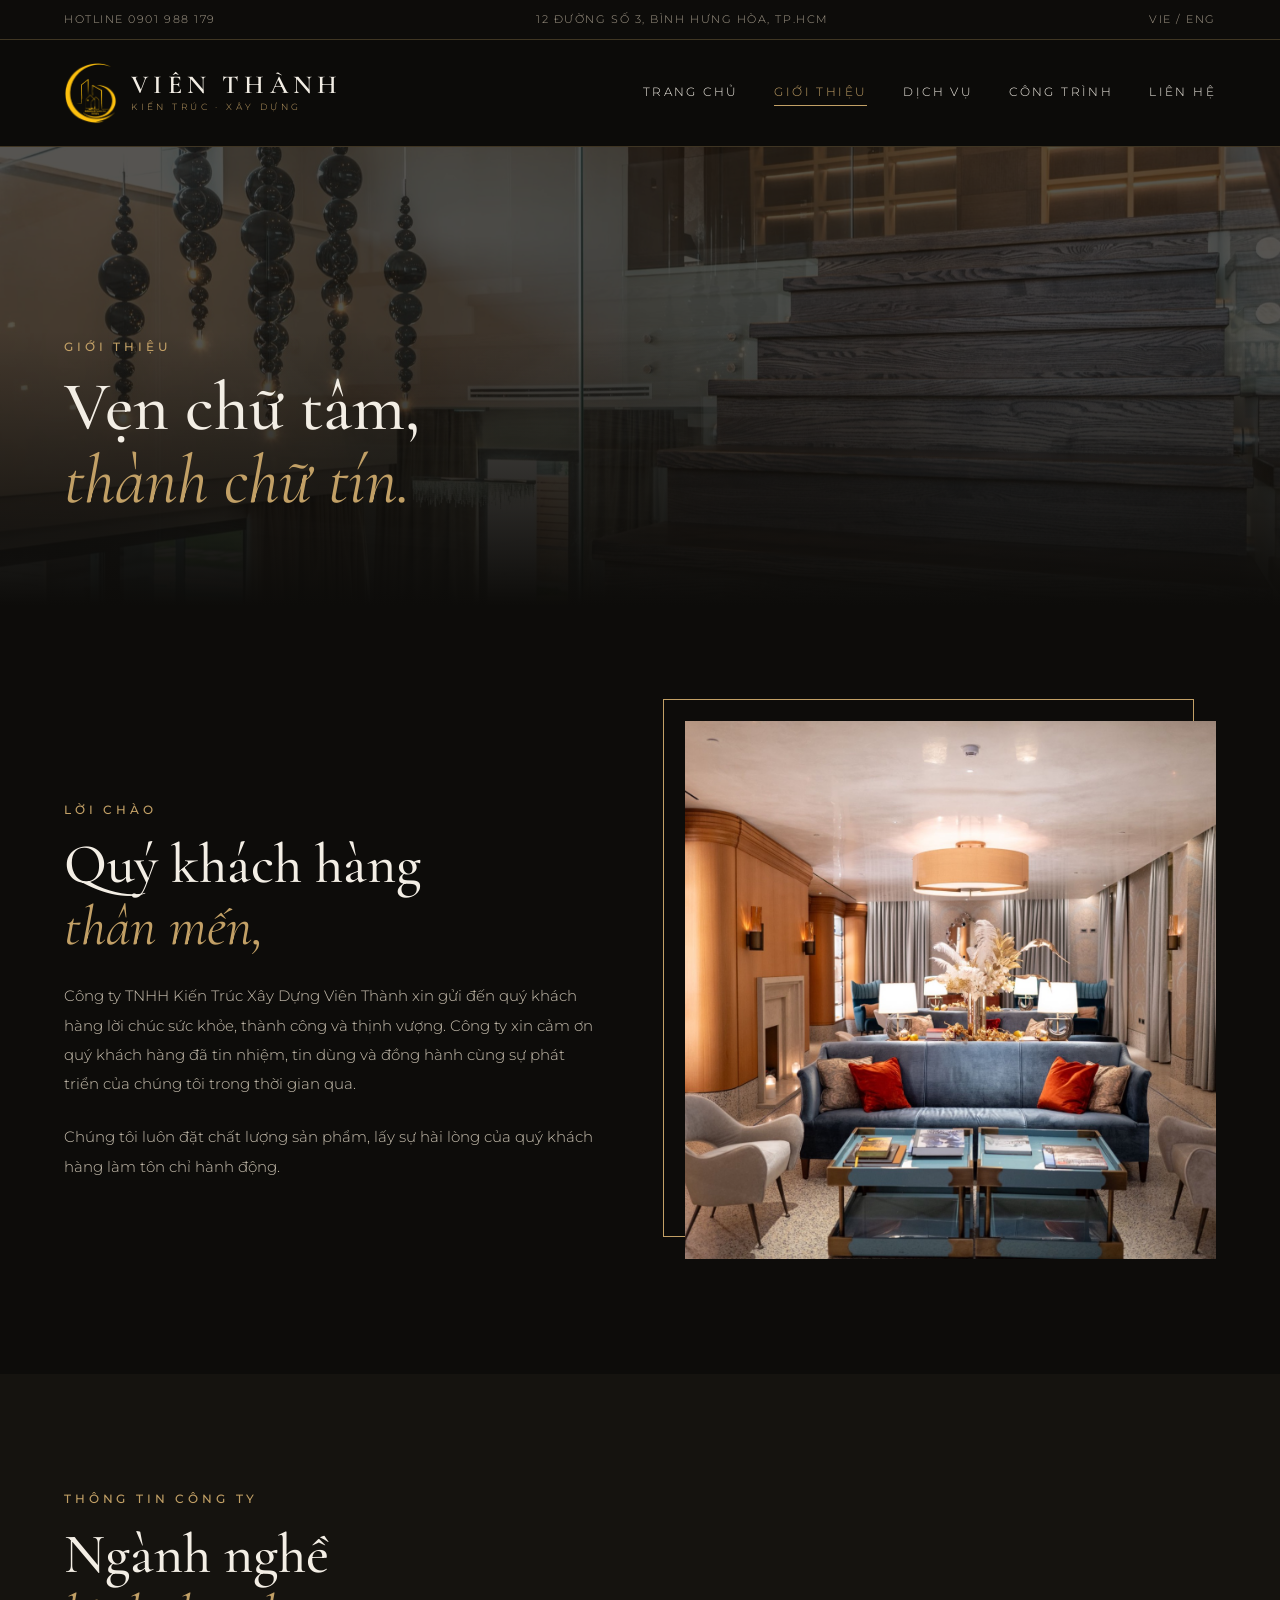
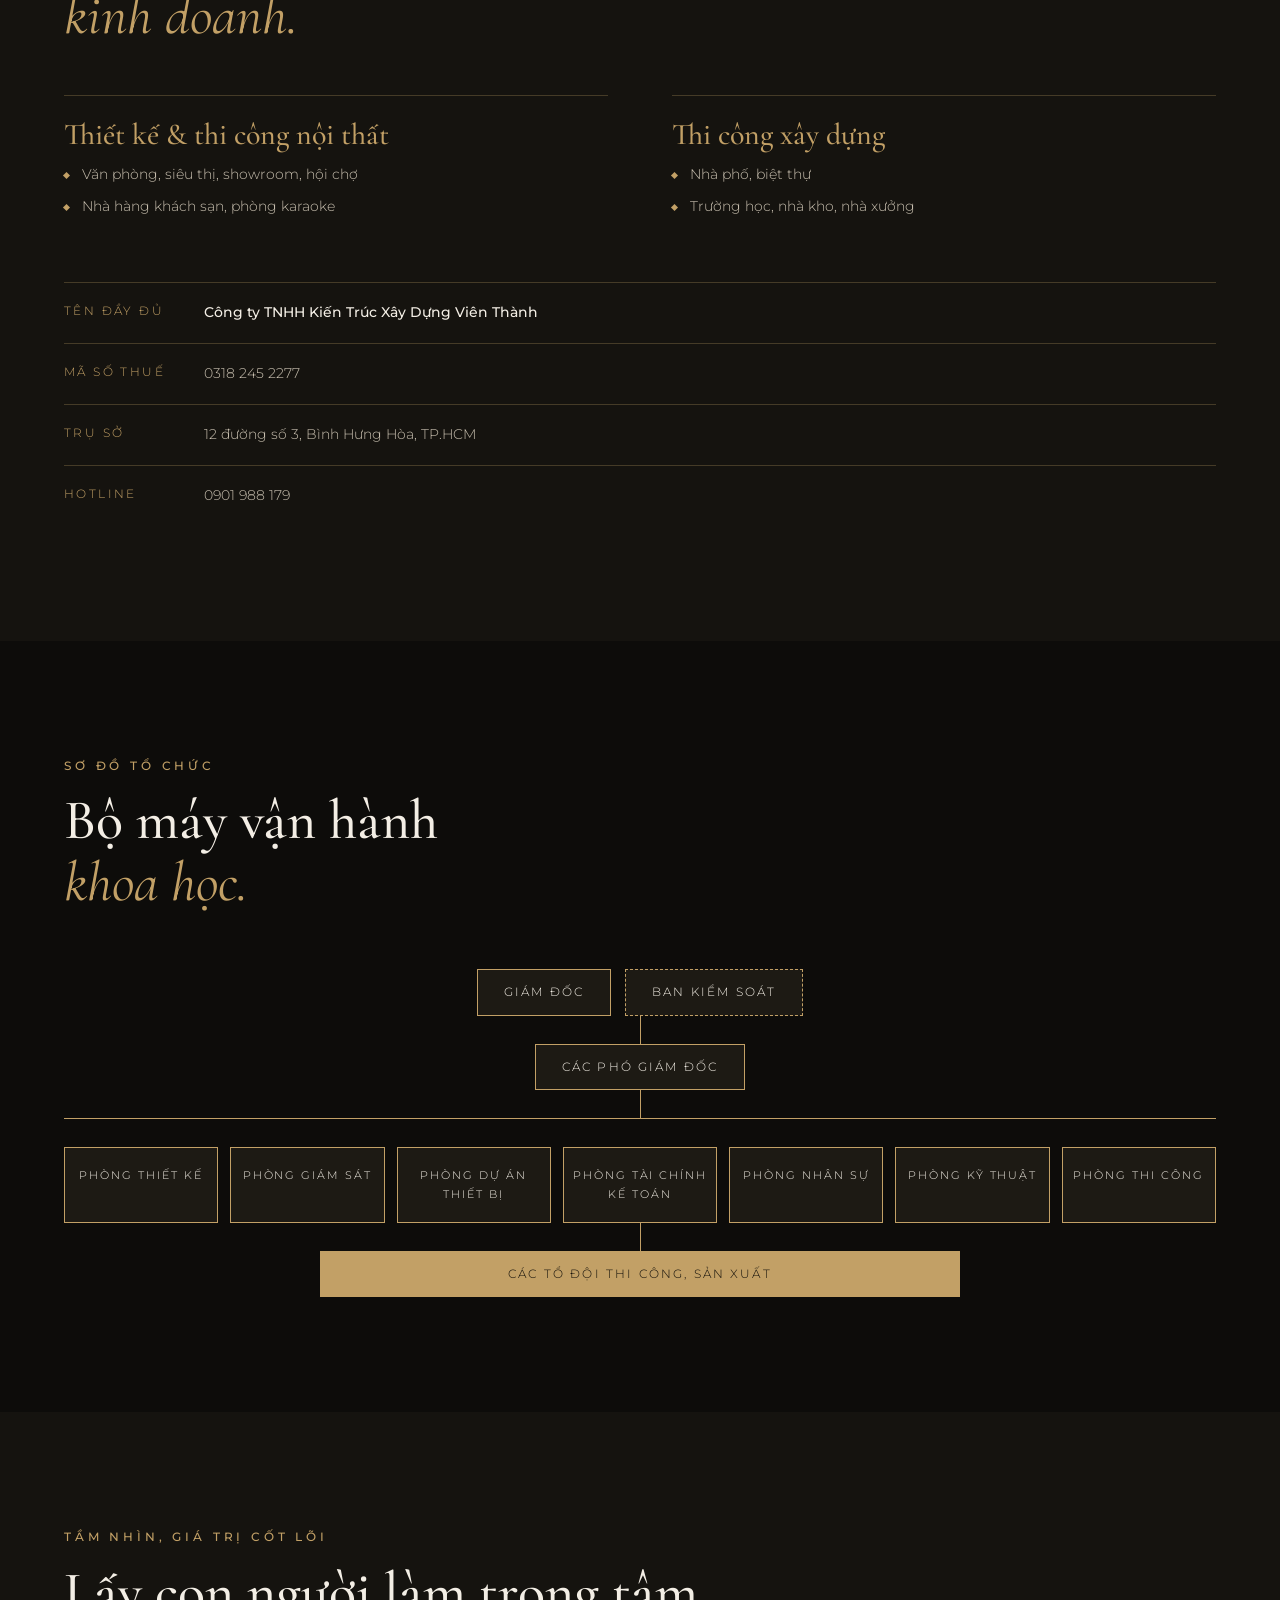
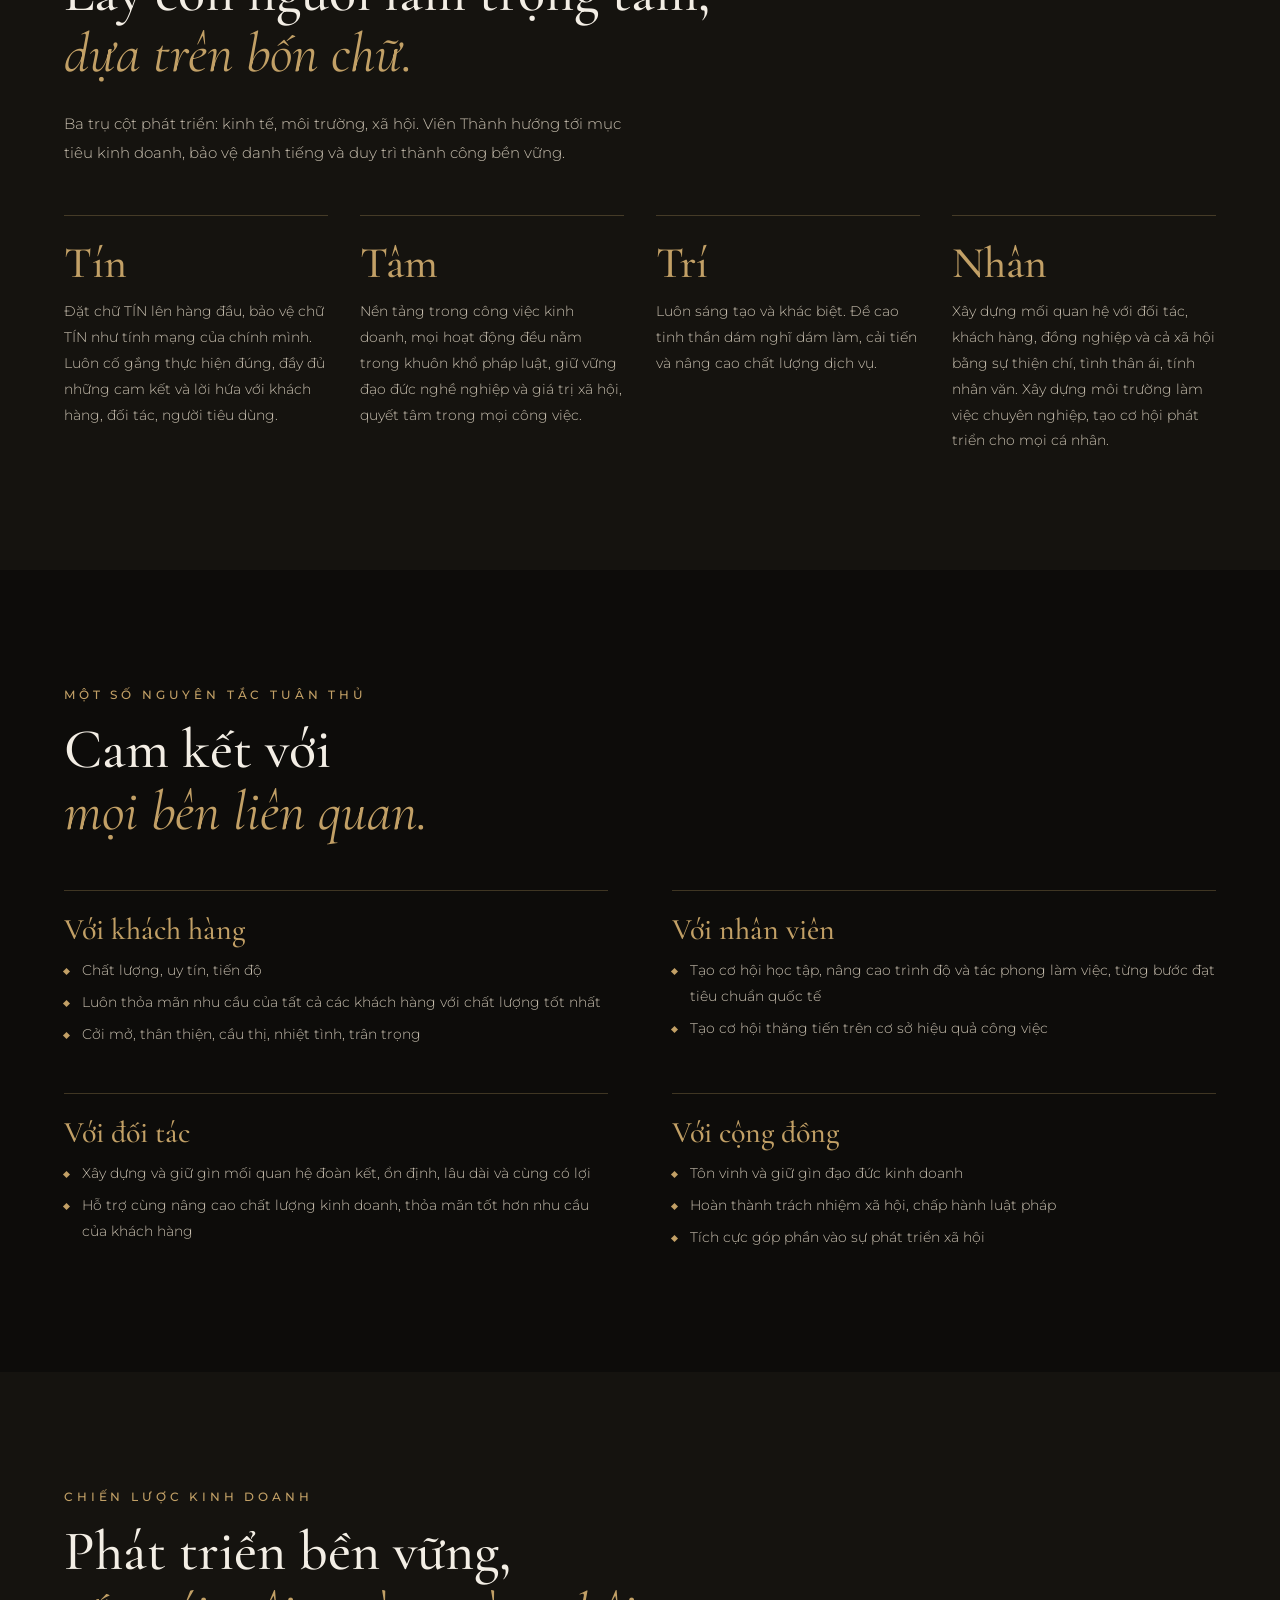
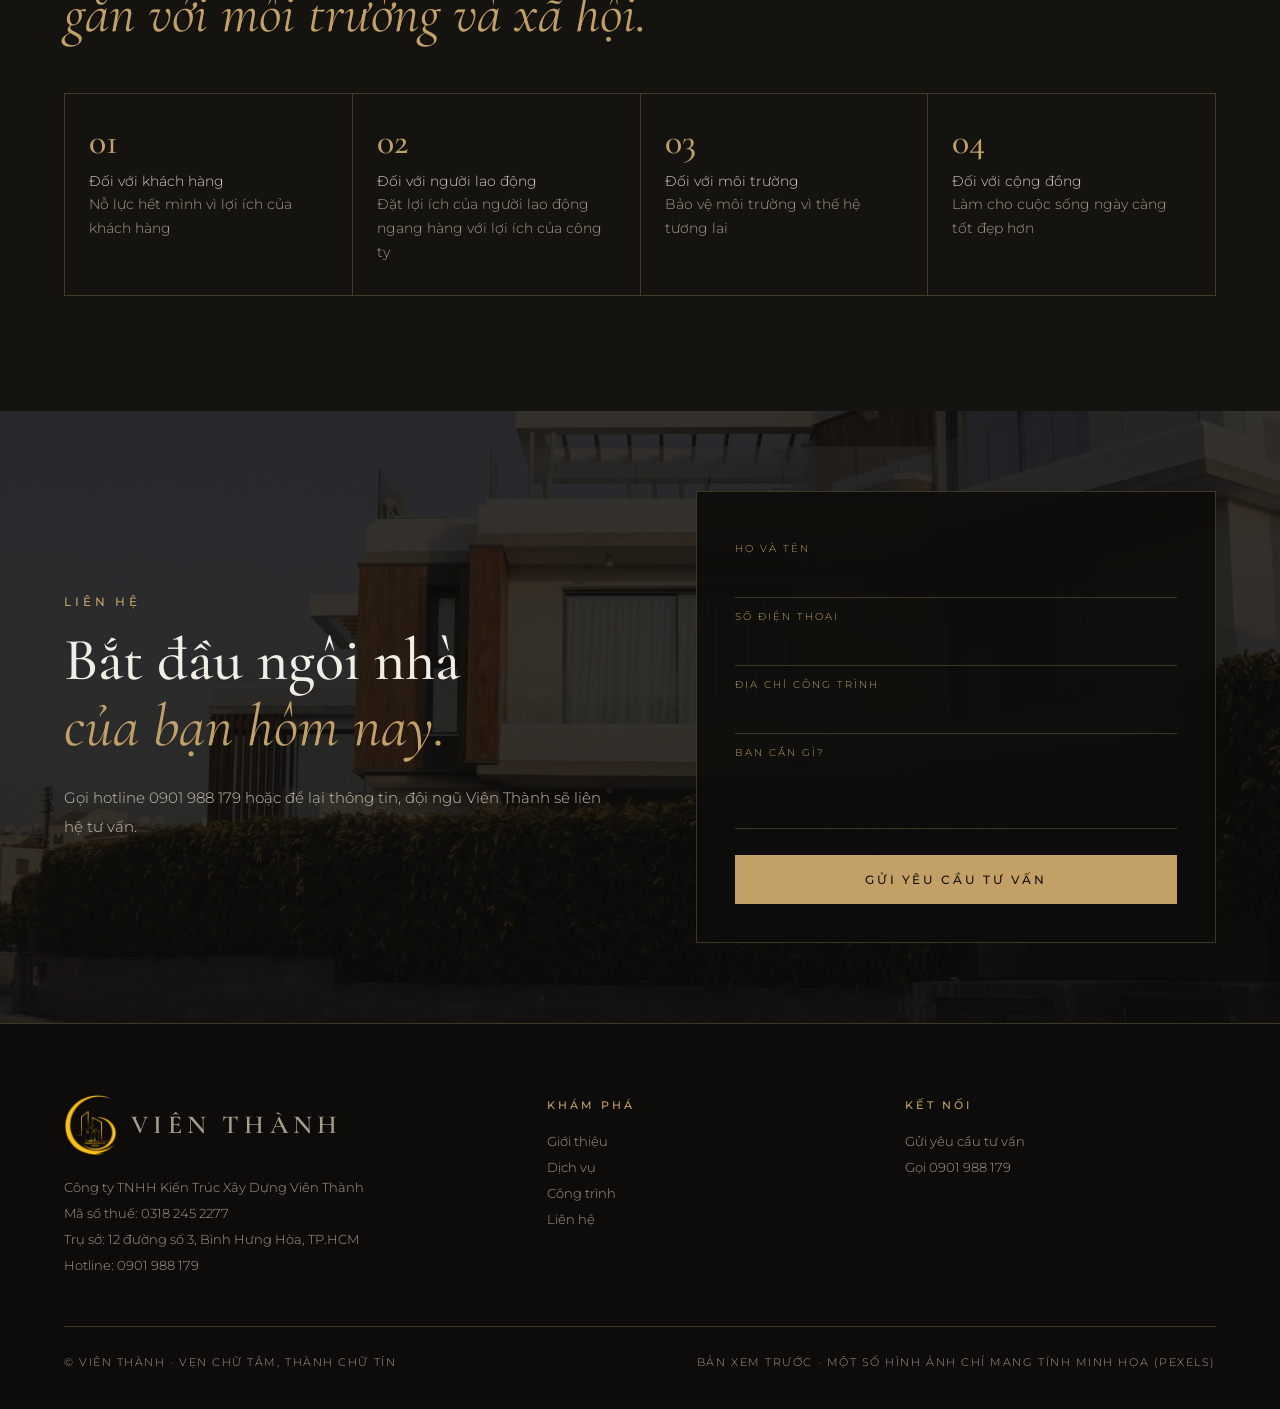
<file: gioi-thieu.html>
<!doctype html>
<html lang="vi"><head><meta charset="utf-8"><meta name="viewport" content="width=device-width,initial-scale=1">
<title>Giới thiệu · Viên Thành</title><meta name="description" content="Giới thiệu Công ty TNHH Kiến Trúc Xây Dựng Viên Thành: ngành nghề, sơ đồ tổ chức, tầm nhìn, nguyên tắc, chiến lược kinh doanh.">
<link rel="preconnect" href="https://fonts.googleapis.com"><link rel="preconnect" href="https://fonts.gstatic.com" crossorigin>
<link href="https://fonts.googleapis.com/css2?family=Cormorant+Garamond:ital,wght@0,400;0,500;0,600;1,400;1,500&family=Montserrat:wght@300;400;500;600&display=swap" rel="stylesheet">
<link rel="icon" type="image/png" href="img/favicon.png"><link rel="stylesheet" href="css/style.css"></head><body>
<div class="top"><span>HOTLINE 0901 988 179</span><span>12 ĐƯỜNG SỐ 3, BÌNH HƯNG HÒA, TP.HCM</span><span>VIE / ENG</span></div>
<header class="solid">
<a class="logo" href="index.html"><img src="img/logo-vienthanh.png" alt="Logo Viên Thành" width="52" height="54" style="height:62px;width:auto"><div><b>VIÊN THÀNH</b><small>KIẾN TRÚC · XÂY DỰNG</small></div></a>
<nav id="nav"><ul><li><a href="index.html">Trang chủ</a></li><li><a href="gioi-thieu.html" class=on>Giới thiệu</a></li><li><a href="dich-vu.html">Dịch vụ</a></li><li><a href="cong-trinh.html">Công trình</a></li><li><a href="lien-he.html">Liên hệ</a></li></ul></nav>
<button class="burger" aria-label="Mở menu" aria-expanded="false">☰</button>
</header>
<div class="phead"><img src="img/minhhoa-cauthang.jpg" alt=""><div class="wrap"><div class="eyebrow">Giới thiệu</div><h1>Vẹn chữ tâm,<br><i>thành chữ tín.</i></h1></div></div>

<section><div class="wrap split"><div class="rv"><div class="eyebrow">Lời chào</div><h2>Quý khách hàng<br><i>thân mến,</i></h2>
<p class="lead">Công ty TNHH Kiến Trúc Xây Dựng Viên Thành xin gửi đến quý khách hàng lời chúc sức khỏe, thành công và thịnh vượng. Công ty xin cảm ơn quý khách hàng đã tin nhiệm, tin dùng và đồng hành cùng sự phát triển của chúng tôi trong thời gian qua.</p>
<p class="lead">Chúng tôi luôn đặt chất lượng sản phẩm, lấy sự hài lòng của quý khách hàng làm tôn chỉ hành động.</p></div>
<div class="frame rv"><img src="img/minhhoa-living.jpg" alt="Phòng khách (ảnh minh họa)"></div></div></section>

<section class="alt"><div class="wrap"><div class="rv"><div class="eyebrow">Thông tin công ty</div><h2>Ngành nghề<br><i>kinh doanh.</i></h2></div>
<div class="cols">
<div class="blk rv"><h3>Thiết kế &amp; thi công nội thất</h3><ul><li>Văn phòng, siêu thị, showroom, hội chợ</li><li>Nhà hàng khách sạn, phòng karaoke</li></ul></div>
<div class="blk rv"><h3>Thi công xây dựng</h3><ul><li>Nhà phố, biệt thự</li><li>Trường học, nhà kho, nhà xưởng</li></ul></div></div>
<dl class="tl rv" style="margin-top:56px"><dt>Tên đầy đủ</dt><dd><b>Công ty TNHH Kiến Trúc Xây Dựng Viên Thành</b></dd><dt>Mã số thuế</dt><dd>0318 245 2277</dd><dt>Trụ sở</dt><dd>12 đường số 3, Bình Hưng Hòa, TP.HCM</dd><dt>Hotline</dt><dd>0901 988 179</dd></dl></div></section>

<section><div class="wrap"><div class="rv"><div class="eyebrow">Sơ đồ tổ chức</div><h2>Bộ máy vận hành<br><i>khoa học.</i></h2></div>
<div class="org rv"><div class="row"><div class="n">Giám đốc</div><div class="n" style="border-style:dashed">Ban kiểm soát</div></div><div class="v"></div>
<div class="n">Các phó giám đốc</div><div class="v"></div>
<div class="rooms"><div class="n">Phòng thiết kế</div><div class="n">Phòng giám sát</div><div class="n">Phòng dự án thiết bị</div><div class="n">Phòng tài chính kế toán</div><div class="n">Phòng nhân sự</div><div class="n">Phòng kỹ thuật</div><div class="n">Phòng thi công</div></div>
<div class="v"></div><div class="n f">Các tổ đội thi công, sản xuất</div></div></div></section>

<section class="alt"><div class="wrap"><div class="rv"><div class="eyebrow">Tầm nhìn, giá trị cốt lõi</div><h2>Lấy con người làm trọng tâm,<br><i>dựa trên bốn chữ.</i></h2>
<p class="lead">Ba trụ cột phát triển: kinh tế, môi trường, xã hội. Viên Thành hướng tới mục tiêu kinh doanh, bảo vệ danh tiếng và duy trì thành công bền vững.</p></div>
<div class="cols c4 big4">
<div class="blk rv"><h3>Tín</h3><p>Đặt chữ TÍN lên hàng đầu, bảo vệ chữ TÍN như tính mạng của chính mình. Luôn cố gắng thực hiện đúng, đầy đủ những cam kết và lời hứa với khách hàng, đối tác, người tiêu dùng.</p></div>
<div class="blk rv"><h3>Tâm</h3><p>Nền tảng trong công việc kinh doanh, mọi hoạt động đều nằm trong khuôn khổ pháp luật, giữ vững đạo đức nghề nghiệp và giá trị xã hội, quyết tâm trong mọi công việc.</p></div>
<div class="blk rv"><h3>Trí</h3><p>Luôn sáng tạo và khác biệt. Đề cao tinh thần dám nghĩ dám làm, cải tiến và nâng cao chất lượng dịch vụ.</p></div>
<div class="blk rv"><h3>Nhân</h3><p>Xây dựng mối quan hệ với đối tác, khách hàng, đồng nghiệp và cả xã hội bằng sự thiện chí, tình thân ái, tính nhân văn. Xây dựng môi trường làm việc chuyên nghiệp, tạo cơ hội phát triển cho mọi cá nhân.</p></div></div></div></section>

<section><div class="wrap"><div class="rv"><div class="eyebrow">Một số nguyên tắc tuân thủ</div><h2>Cam kết với<br><i>mọi bên liên quan.</i></h2></div>
<div class="cols">
<div class="blk rv"><h3>Với khách hàng</h3><ul><li>Chất lượng, uy tín, tiến độ</li><li>Luôn thỏa mãn nhu cầu của tất cả các khách hàng với chất lượng tốt nhất</li><li>Cởi mở, thân thiện, cầu thị, nhiệt tình, trân trọng</li></ul></div>
<div class="blk rv"><h3>Với nhân viên</h3><ul><li>Tạo cơ hội học tập, nâng cao trình độ và tác phong làm việc, từng bước đạt tiêu chuẩn quốc tế</li><li>Tạo cơ hội thăng tiến trên cơ sở hiệu quả công việc</li></ul></div>
<div class="blk rv"><h3>Với đối tác</h3><ul><li>Xây dựng và giữ gìn mối quan hệ đoàn kết, ổn định, lâu dài và cùng có lợi</li><li>Hỗ trợ cùng nâng cao chất lượng kinh doanh, thỏa mãn tốt hơn nhu cầu của khách hàng</li></ul></div>
<div class="blk rv"><h3>Với cộng đồng</h3><ul><li>Tôn vinh và giữ gìn đạo đức kinh doanh</li><li>Hoàn thành trách nhiệm xã hội, chấp hành luật pháp</li><li>Tích cực góp phần vào sự phát triển xã hội</li></ul></div></div></div></section>

<section class="alt"><div class="wrap"><div class="rv"><div class="eyebrow">Chiến lược kinh doanh</div><h2>Phát triển bền vững,<br><i>gắn với môi trường và xã hội.</i></h2></div>
<div class="why rv"><div><b>01</b>Đối với khách hàng<br><span style="color:var(--mute)">Nỗ lực hết mình vì lợi ích của khách hàng</span></div><div><b>02</b>Đối với người lao động<br><span style="color:var(--mute)">Đặt lợi ích của người lao động ngang hàng với lợi ích của công ty</span></div><div><b>03</b>Đối với môi trường<br><span style="color:var(--mute)">Bảo vệ môi trường vì thế hệ tương lai</span></div><div><b>04</b>Đối với cộng đồng<br><span style="color:var(--mute)">Làm cho cuộc sống ngày càng tốt đẹp hơn</span></div></div></div></section>
<section class="cta"><img src="img/minhhoa-bietthu.jpg" alt="" style="object-position:50% 40%">
<div class="cin"><div class="rv"><div class="eyebrow">Liên hệ</div><h2>Bắt đầu ngôi nhà<br><i>của bạn hôm nay.</i></h2>
<p class="lead">Gọi hotline 0901 988 179 hoặc để lại thông tin, đội ngũ Viên Thành sẽ liên hệ tư vấn.</p></div>
<form class="form rv" action="#"><label><span>Họ và tên</span><input required></label><label><span>Số điện thoại</span><input type="tel" required></label>
<label><span>Địa chỉ công trình</span><input></label><label><span>Bạn cần gì?</span><textarea rows="2"></textarea></label>
<button class="btn g" type="submit">Gửi yêu cầu tư vấn</button><div class="ok">Bản xem trước: biểu mẫu chưa gửi dữ liệu thật.</div></form></div></section>
<footer>
<div><a class="logo" href="index.html" style="margin-bottom:18px"><img src="img/logo-vienthanh.png" alt="Logo Viên Thành" width="52" height="54" style="height:62px;width:auto"><div><b>VIÊN THÀNH</b></div></a>Công ty TNHH Kiến Trúc Xây Dựng Viên Thành<br>Mã số thuế: 0318 245 2277<br>Trụ sở: 12 đường số 3, Bình Hưng Hòa, TP.HCM<br>Hotline: <a href="tel:0901988179">0901 988 179</a></div>
<div><h6>Khám phá</h6><a href="gioi-thieu.html">Giới thiệu</a><br><a href="dich-vu.html">Dịch vụ</a><br><a href="cong-trinh.html">Công trình</a><br><a href="lien-he.html">Liên hệ</a></div>
<div><h6>Kết nối</h6><a href="lien-he.html">Gửi yêu cầu tư vấn</a><br><a href="tel:0901988179">Gọi 0901 988 179</a></div>
<div class="copy"><span>© VIÊN THÀNH · VẸN CHỮ TÂM, THÀNH CHỮ TÍN</span><span>BẢN XEM TRƯỚC · MỘT SỐ HÌNH ẢNH CHỈ MANG TÍNH MINH HỌA (PEXELS)</span></div>
</footer>
<script src="js/main.js"></script></body></html>
</file>
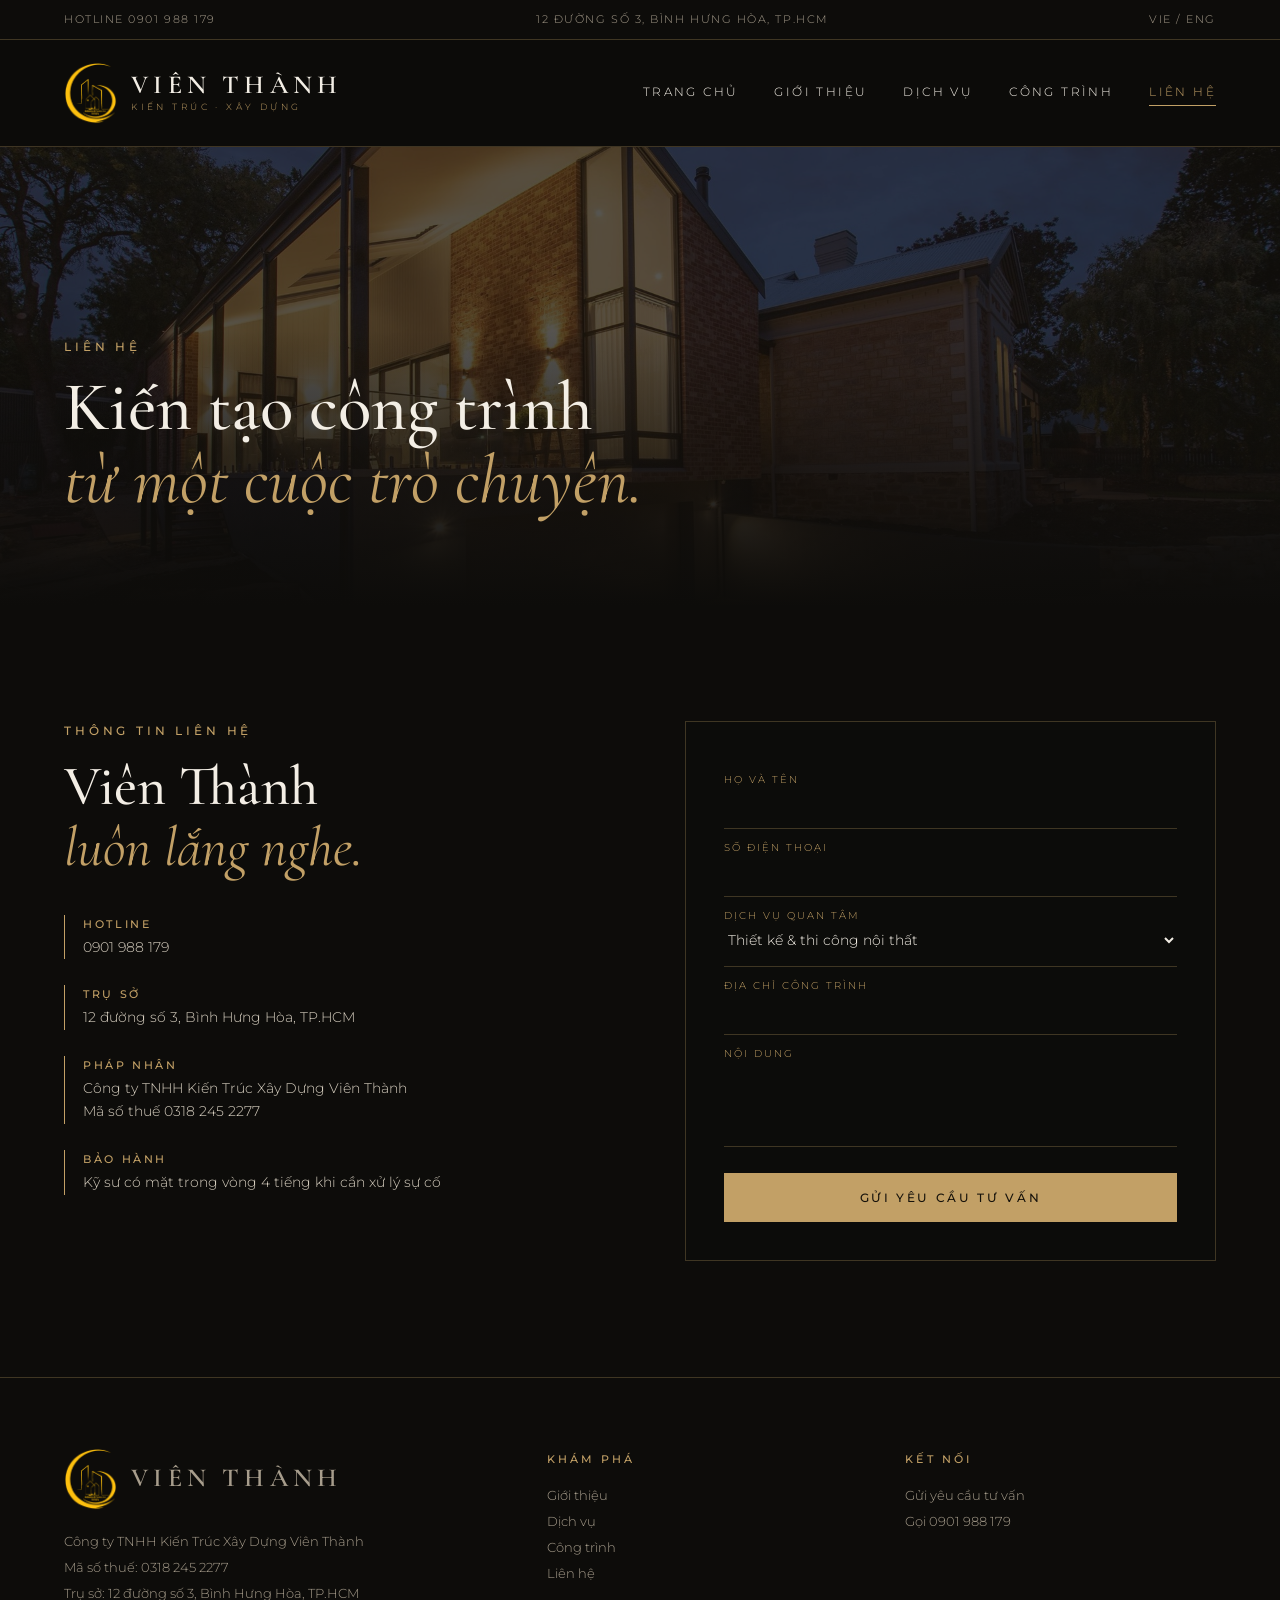
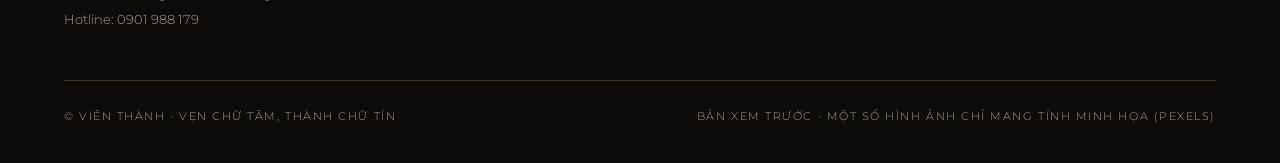
<file: lien-he.html>
<!doctype html>
<html lang="vi"><head><meta charset="utf-8"><meta name="viewport" content="width=device-width,initial-scale=1">
<title>Liên hệ · Viên Thành</title><meta name="description" content="Liên hệ Viên Thành để được tư vấn thiết kế, thi công nhà phố, biệt thự, nội thất.">
<link rel="preconnect" href="https://fonts.googleapis.com"><link rel="preconnect" href="https://fonts.gstatic.com" crossorigin>
<link href="https://fonts.googleapis.com/css2?family=Cormorant+Garamond:ital,wght@0,400;0,500;0,600;1,400;1,500&family=Montserrat:wght@300;400;500;600&display=swap" rel="stylesheet">
<link rel="icon" type="image/png" href="img/favicon.png"><link rel="stylesheet" href="css/style.css"></head><body>
<div class="top"><span>HOTLINE 0901 988 179</span><span>12 ĐƯỜNG SỐ 3, BÌNH HƯNG HÒA, TP.HCM</span><span>VIE / ENG</span></div>
<header class="solid">
<a class="logo" href="index.html"><img src="img/logo-vienthanh.png" alt="Logo Viên Thành" width="52" height="54" style="height:62px;width:auto"><div><b>VIÊN THÀNH</b><small>KIẾN TRÚC · XÂY DỰNG</small></div></a>
<nav id="nav"><ul><li><a href="index.html">Trang chủ</a></li><li><a href="gioi-thieu.html">Giới thiệu</a></li><li><a href="dich-vu.html">Dịch vụ</a></li><li><a href="cong-trinh.html">Công trình</a></li><li><a href="lien-he.html" class=on>Liên hệ</a></li></ul></nav>
<button class="burger" aria-label="Mở menu" aria-expanded="false">☰</button>
</header>
<div class="phead"><img src="img/minhhoa-hero.jpg" alt="" style="object-position:50% 40%"><div class="wrap"><div class="eyebrow">Liên hệ</div><h1>Kiến tạo công trình<br><i>từ một cuộc trò chuyện.</i></h1></div></div>
<section><div class="wrap split" style="align-items:start"><div class="rv"><div class="eyebrow">Thông tin liên hệ</div><h2>Viên Thành<br><i>luôn lắng nghe.</i></h2>
<div class="info"><div><b>Hotline</b><a href="tel:0901988179">0901 988 179</a></div><div><b>Trụ sở</b>12 đường số 3, Bình Hưng Hòa, TP.HCM</div><div><b>Pháp nhân</b>Công ty TNHH Kiến Trúc Xây Dựng Viên Thành<br>Mã số thuế 0318 245 2277</div><div><b>Bảo hành</b>Kỹ sư có mặt trong vòng 4 tiếng khi cần xử lý sự cố</div></div></div>
<form class="form rv" action="#"><label><span>Họ và tên</span><input required></label><label><span>Số điện thoại</span><input type="tel" required></label>
<label><span>Dịch vụ quan tâm</span><select><option>Thiết kế &amp; thi công nội thất</option><option>Xây dựng nhà phố, biệt thự</option><option>Nhà xưởng, nhà kho, trường học</option><option>Bảo hành, bảo trì</option></select></label>
<label><span>Địa chỉ công trình</span><input></label><label><span>Nội dung</span><textarea rows="3"></textarea></label>
<button class="btn g" type="submit">Gửi yêu cầu tư vấn</button><div class="ok">Bản xem trước: biểu mẫu chưa gửi dữ liệu thật.</div></form></div></section>
<footer>
<div><a class="logo" href="index.html" style="margin-bottom:18px"><img src="img/logo-vienthanh.png" alt="Logo Viên Thành" width="52" height="54" style="height:62px;width:auto"><div><b>VIÊN THÀNH</b></div></a>Công ty TNHH Kiến Trúc Xây Dựng Viên Thành<br>Mã số thuế: 0318 245 2277<br>Trụ sở: 12 đường số 3, Bình Hưng Hòa, TP.HCM<br>Hotline: <a href="tel:0901988179">0901 988 179</a></div>
<div><h6>Khám phá</h6><a href="gioi-thieu.html">Giới thiệu</a><br><a href="dich-vu.html">Dịch vụ</a><br><a href="cong-trinh.html">Công trình</a><br><a href="lien-he.html">Liên hệ</a></div>
<div><h6>Kết nối</h6><a href="lien-he.html">Gửi yêu cầu tư vấn</a><br><a href="tel:0901988179">Gọi 0901 988 179</a></div>
<div class="copy"><span>© VIÊN THÀNH · VẸN CHỮ TÂM, THÀNH CHỮ TÍN</span><span>BẢN XEM TRƯỚC · MỘT SỐ HÌNH ẢNH CHỈ MANG TÍNH MINH HỌA (PEXELS)</span></div>
</footer>
<script src="js/main.js"></script></body></html>
</file>
<file: css/style.css>
:root{--bg:#0d0c0a;--bg2:#15130f;--bg3:#1d1a14;--ivory:#f3eee5;--gold:#c2a066;--gold2:#8f6f3e;--mute:#a79d8c;--line:rgba(194,160,102,.28);--pad:clamp(20px,5vw,64px)}
*{box-sizing:border-box;margin:0;padding:0}
html{background:var(--bg);scroll-behavior:smooth}
body{background:var(--bg);color:var(--ivory);font-family:'Montserrat',system-ui,sans-serif;font-weight:300;line-height:1.7;-webkit-font-smoothing:antialiased}
img{display:block;max-width:100%}
a{color:inherit;text-decoration:none}
ul{list-style:none}
.serif,h1,h2,h3,h4{font-family:'Cormorant Garamond',Georgia,serif;font-weight:500}
.eyebrow{font-size:12px;letter-spacing:.32em;text-transform:uppercase;color:var(--gold);font-weight:500}
h2{font-size:clamp(34px,4.4vw,56px);line-height:1.1;margin-top:14px}
h2 i,h1 i{color:var(--gold);font-weight:400}
.btn{display:inline-block;padding:16px 34px;font-size:12px;letter-spacing:.22em;text-transform:uppercase;font-weight:500;cursor:pointer;border:1px solid var(--gold);transition:.3s;font-family:inherit}
.btn.g{background:var(--gold);color:#16120b}.btn.g:hover{background:var(--ivory);border-color:var(--ivory)}
.btn.o{color:var(--gold);background:transparent}.btn.o:hover{background:var(--gold);color:#16120b}
section{padding:clamp(72px,9vw,120px) var(--pad)}
.alt{background:var(--bg2)}
.wrap{max-width:1312px;margin:0 auto}
p.lead{font-size:15px;line-height:1.95;color:#c9c0b0;margin-top:24px;max-width:560px}

/* top + nav */
.top{display:flex;justify-content:space-between;gap:16px;padding:10px var(--pad);font-size:11px;letter-spacing:.14em;color:var(--mute);border-bottom:1px solid var(--line);position:relative;z-index:30;background:var(--bg)}
header{position:absolute;left:0;right:0;top:37px;z-index:20;display:flex;align-items:center;justify-content:space-between;padding:22px var(--pad)}
header.solid{position:sticky;top:0;background:rgba(13,12,10,.94);backdrop-filter:blur(8px);border-bottom:1px solid var(--line)}
.logo{display:flex;align-items:center;gap:14px}
.logo b{font-family:'Cormorant Garamond',serif;font-size:26px;letter-spacing:.2em;font-weight:600;display:block;line-height:1.1}
.logo small{display:block;font-size:9px;letter-spacing:.38em;color:var(--gold)}
nav ul{display:flex;gap:36px;font-size:12px;letter-spacing:.2em;text-transform:uppercase}
nav a{padding-bottom:6px;border-bottom:1px solid transparent;transition:.25s}
nav a:hover,nav a.on{color:var(--gold);border-color:var(--gold)}
.burger{display:none;background:none;border:1px solid var(--line);color:var(--gold);width:44px;height:44px;font-size:20px;cursor:pointer}

/* hero */
.hero{position:relative;min-height:860px;display:flex;align-items:center;overflow:hidden}
.hero img.bg{position:absolute;inset:0;width:100%;height:100%;object-fit:cover;animation:zoom 22s ease-out forwards}
@keyframes zoom{from{transform:scale(1.08)}to{transform:scale(1)}}
.hero:after{content:"";position:absolute;inset:0;background:linear-gradient(90deg,rgba(13,12,10,.93) 0%,rgba(13,12,10,.55) 48%,rgba(13,12,10,.1) 100%),linear-gradient(0deg,rgba(13,12,10,.92) 0,transparent 38%)}
.hero .txt{position:relative;z-index:3;padding:120px var(--pad) 180px;max-width:760px}
.hero h1{font-size:clamp(46px,6.2vw,86px);line-height:1.02;margin:22px 0 26px}
.hero p{font-size:16px;line-height:1.85;color:#d7cfc0;max-width:520px;margin-bottom:38px}
.btns{display:flex;gap:16px;flex-wrap:wrap}
.trust{position:absolute;z-index:3;left:var(--pad);right:var(--pad);bottom:44px;display:flex;gap:clamp(24px,4vw,56px);flex-wrap:wrap}
.trust div{border-left:1px solid var(--gold);padding-left:16px;font-size:11px;letter-spacing:.2em;text-transform:uppercase;color:#d7cfc0;line-height:1.7}
.trust b{display:block;font-family:'Cormorant Garamond',serif;font-size:28px;letter-spacing:0;color:var(--gold);font-weight:500;text-transform:none}
.phead{position:relative;padding:190px var(--pad) 90px;overflow:hidden;background:var(--bg2)}
.phead img{position:absolute;inset:0;width:100%;height:100%;object-fit:cover;opacity:.28}
.phead:after{content:"";position:absolute;inset:0;background:linear-gradient(0deg,var(--bg) 0,transparent 60%)}
.phead .wrap{position:relative;z-index:2}
.phead h1{font-size:clamp(42px,5.4vw,72px);line-height:1.05;margin-top:14px}
.header-solid .phead{padding-top:130px}

/* intro */
.split{display:grid;grid-template-columns:1fr 1fr;gap:clamp(40px,7vw,96px);align-items:center}
.vals{display:grid;grid-template-columns:repeat(4,1fr);border-top:1px solid var(--line);margin-top:36px}
.vals div{padding:22px 16px 0 0}
.vals b{font-family:'Cormorant Garamond',serif;font-size:34px;color:var(--gold);font-weight:500;display:block;line-height:1.2}
.vals span{font-size:11px;letter-spacing:.14em;text-transform:uppercase;color:var(--mute)}
.frame{position:relative}
.frame:before{content:"";position:absolute;left:-22px;top:-22px;right:22px;bottom:22px;border:1px solid var(--gold)}
.frame img{position:relative;width:100%;height:clamp(360px,42vw,560px);object-fit:cover}
.head{display:flex;justify-content:space-between;align-items:flex-end;gap:24px;margin-bottom:56px;flex-wrap:wrap}

/* cards */
.svc{display:grid;grid-template-columns:repeat(3,1fr);gap:28px}
.card{position:relative;height:520px;overflow:hidden;display:block}
.card img{position:absolute;inset:0;width:100%;height:100%;object-fit:cover;transition:transform .8s}
.card:hover img{transform:scale(1.06)}
.card:after{content:"";position:absolute;inset:0;background:linear-gradient(0deg,rgba(13,12,10,.95),rgba(13,12,10,.05) 62%)}
.card .t{position:absolute;z-index:2;left:32px;right:32px;bottom:32px}
.card small{font-size:11px;letter-spacing:.3em;color:var(--gold)}
.card h3{font-size:32px;margin:8px 0 10px;line-height:1.15}
.card p{font-size:13px;line-height:1.8;color:#cfc6b6}

/* projects */
.pg{display:grid;grid-template-columns:1.35fr 1fr;grid-template-rows:380px 380px;gap:28px}
.pi{position:relative;overflow:hidden;display:block}
.pi img{position:absolute;inset:0;width:100%;height:100%;object-fit:cover;transition:transform .8s}
.pi:hover img{transform:scale(1.05)}
.pi:after{content:"";position:absolute;inset:0;background:linear-gradient(0deg,rgba(13,12,10,.92),transparent 55%)}
.pi .t{position:absolute;z-index:2;left:28px;right:28px;bottom:24px}
.pi h4{font-size:28px;line-height:1.15}
.pi span{font-size:11px;letter-spacing:.2em;text-transform:uppercase;color:var(--gold)}
.pi.big{grid-row:span 2}
.gal{display:grid;grid-template-columns:repeat(2,1fr);gap:28px}
.gal .pi{height:440px}
.gal .pi.w{grid-column:span 2;height:520px}
.chips{display:flex;gap:12px;margin-bottom:40px;flex-wrap:wrap}
.chips button{background:none;border:1px solid var(--line);color:var(--mute);padding:11px 24px;font:500 11px 'Montserrat';letter-spacing:.2em;text-transform:uppercase;cursor:pointer;transition:.25s}
.chips button.on,.chips button:hover{border-color:var(--gold);color:var(--gold)}
.meta{display:flex;gap:18px;font-size:11px;letter-spacing:.14em;text-transform:uppercase;color:var(--gold);margin-top:6px;flex-wrap:wrap}

/* steps */
.steps{display:grid;grid-template-columns:repeat(4,1fr);margin-top:64px;border-top:1px solid var(--line)}
.steps div{padding:34px 32px 0 0;position:relative}
.steps div:before{content:"";position:absolute;top:-4px;left:0;width:7px;height:7px;background:var(--gold);transform:rotate(45deg)}
.steps em{font-family:'Cormorant Garamond',serif;font-style:normal;font-size:54px;color:var(--gold);line-height:1}
.steps h5{font-size:14px;letter-spacing:.18em;text-transform:uppercase;margin:16px 0 10px;font-weight:500}
.steps p{font-size:13px;line-height:1.8;color:var(--mute)}

/* content blocks */
.cols{display:grid;grid-template-columns:repeat(2,1fr);gap:40px 64px;margin-top:48px}
.cols.c3{grid-template-columns:repeat(3,1fr)}.cols.c4{grid-template-columns:repeat(4,1fr);gap:32px}
.blk{border-top:1px solid var(--line);padding-top:22px}
.blk h3{font-size:30px;color:var(--gold);line-height:1.15;margin-bottom:10px}
.blk p,.blk li{font-size:14px;color:#c9c0b0;line-height:1.85}
.blk li{padding-left:18px;position:relative;margin-bottom:6px}
.blk li:before{content:"";position:absolute;left:0;top:11px;width:5px;height:5px;background:var(--gold);transform:rotate(45deg)}
.big4 .blk h3{font-size:44px}
.why{display:grid;grid-template-columns:repeat(4,1fr);gap:0;border-top:1px solid var(--line);border-left:1px solid var(--line);margin-top:48px}
.why div{padding:30px 24px;border-right:1px solid var(--line);border-bottom:1px solid var(--line);font-size:14px;color:#d7cfc0}
.why b{display:block;font-family:'Cormorant Garamond',serif;font-size:36px;color:var(--gold);font-weight:500;line-height:1;margin-bottom:10px}
.quote{border:1px solid var(--gold);padding:28px 32px;font-family:'Cormorant Garamond',serif;font-size:30px;line-height:1.3;max-width:520px}
.org{margin-top:56px;display:flex;flex-direction:column;align-items:center;gap:0}
.org .n{border:1px solid var(--gold);padding:12px 26px;font-size:12px;letter-spacing:.18em;text-transform:uppercase;text-align:center;background:var(--bg3)}
.org .row{display:flex;gap:14px;justify-content:center;align-items:center;flex-wrap:wrap}
.org .v{width:1px;height:28px;background:var(--gold)}
.org .rooms{display:grid;grid-template-columns:repeat(7,1fr);gap:12px;width:100%;margin-top:0;border-top:1px solid var(--gold);padding-top:28px;position:relative}
.org .rooms .n{padding:18px 8px;font-size:11px}
.org .n.f{background:var(--gold);color:#16120b;width:100%;max-width:640px}
.tl{display:grid;grid-template-columns:140px 1fr;gap:0}
.tl dt,.tl dd{padding:18px 0;border-top:1px solid var(--line)}
.tl dt{font-size:12px;letter-spacing:.2em;text-transform:uppercase;color:var(--gold)}
.tl dd{font-size:14px;color:#c9c0b0}
.tl dd b{font-weight:500;color:var(--ivory)}
.note{font-size:12px;color:var(--mute);margin-top:22px;letter-spacing:.04em}

/* contact */
.cta{position:relative;padding:0;min-height:560px;overflow:hidden;display:flex;align-items:center}
.cta>img{position:absolute;inset:0;width:100%;height:100%;object-fit:cover}
.cta:after{content:"";position:absolute;inset:0;background:rgba(13,12,10,.84)}
.cta .cin{position:relative;z-index:2;width:100%;display:grid;grid-template-columns:1fr minmax(320px,520px);gap:clamp(40px,7vw,96px);align-items:center;padding:80px var(--pad)}
.cta h2{font-size:clamp(38px,4.8vw,60px)}
.form{background:rgba(13,12,10,.92);border:1px solid var(--line);padding:clamp(24px,3vw,40px)}
.form label{display:block;border-bottom:1px solid var(--line);padding:10px 0}
.form span{display:block;font-size:10px;letter-spacing:.2em;text-transform:uppercase;color:var(--gold)}
.form input,.form textarea,.form select{width:100%;background:none;border:0;outline:0;color:var(--ivory);font:300 14px 'Montserrat';padding:6px 0;resize:none}
.form select option{background:#15130f}
.form .btn{margin-top:26px;width:100%}
.form .ok{display:none;margin-top:18px;font-size:13px;color:var(--gold)}
.info{display:grid;gap:26px;margin-top:36px}
.info div{border-left:1px solid var(--gold);padding-left:18px;font-size:14px;color:#d7cfc0}
.info b{display:block;font-size:11px;letter-spacing:.24em;text-transform:uppercase;color:var(--gold);font-weight:500;margin-bottom:2px}
footer{padding:70px var(--pad) 36px;border-top:1px solid var(--line);display:grid;grid-template-columns:1.4fr 1fr 1fr;gap:48px;font-size:13px;line-height:2;color:var(--mute)}
footer h6{font-size:11px;letter-spacing:.28em;color:var(--gold);text-transform:uppercase;margin-bottom:12px;font-weight:500}
footer a:hover{color:var(--gold)}
.copy{grid-column:1/-1;border-top:1px solid var(--line);padding-top:24px;font-size:11px;letter-spacing:.14em;display:flex;justify-content:space-between;gap:16px;flex-wrap:wrap}

/* reveal */
.rv{opacity:0;transform:translateY(26px);transition:opacity .9s,transform .9s}
.rv.in{opacity:1;transform:none}
.hero .txt>*{opacity:0;animation:up .9s forwards}
.hero .txt>*:nth-child(2){animation-delay:.15s}.hero .txt>*:nth-child(3){animation-delay:.3s}.hero .txt>*:nth-child(4){animation-delay:.45s}
@keyframes up{from{opacity:0;transform:translateY(24px)}to{opacity:1;transform:none}}
@media(prefers-reduced-motion:reduce){.rv,.hero .txt>*{opacity:1;transform:none;animation:none}.hero img.bg{animation:none}}

/* responsive */
@media(max-width:1100px){
 nav ul{gap:22px}
 .svc{grid-template-columns:1fr 1fr}.why,.cols.c4{grid-template-columns:repeat(2,1fr)}
 .org .rooms{grid-template-columns:repeat(4,1fr)}
}
@media(max-width:860px){
 .burger{display:block}
 nav{position:fixed;inset:0 0 auto 0;top:0;background:rgba(13,12,10,.98);padding:100px var(--pad) 40px;transform:translateY(-110%);transition:transform .4s;z-index:25}
 nav.open{transform:none}
 nav ul{flex-direction:column;gap:22px;font-size:14px}
 header{z-index:30}.burger{position:relative;z-index:40}
 .top span:nth-child(2),.top span:nth-child(3){display:none}
 .split,.cta .cin,.cols,.cols.c3{grid-template-columns:1fr}
 .frame:before{display:none}
 .svc{grid-template-columns:1fr}.card{height:420px}
 .pg{grid-template-columns:1fr;grid-template-rows:none}.pg .pi{height:320px}.pi.big{grid-row:auto;height:420px!important}
 .gal{grid-template-columns:1fr}.gal .pi.w{grid-column:auto}.gal .pi,.gal .pi.w{height:340px}
 .steps{grid-template-columns:1fr 1fr}.steps div{padding-bottom:28px}
 .vals{grid-template-columns:repeat(2,1fr)}
 .why,.cols.c4{grid-template-columns:1fr}
 .org .rooms{grid-template-columns:repeat(2,1fr)}
 .tl{grid-template-columns:1fr}.tl dt{border-bottom:0;padding-bottom:0}.tl dd{border-top:0;padding-top:4px}
 footer{grid-template-columns:1fr}
 .hero{min-height:760px}.trust{display:none}.hero .txt{padding-bottom:80px}
}
</file>
